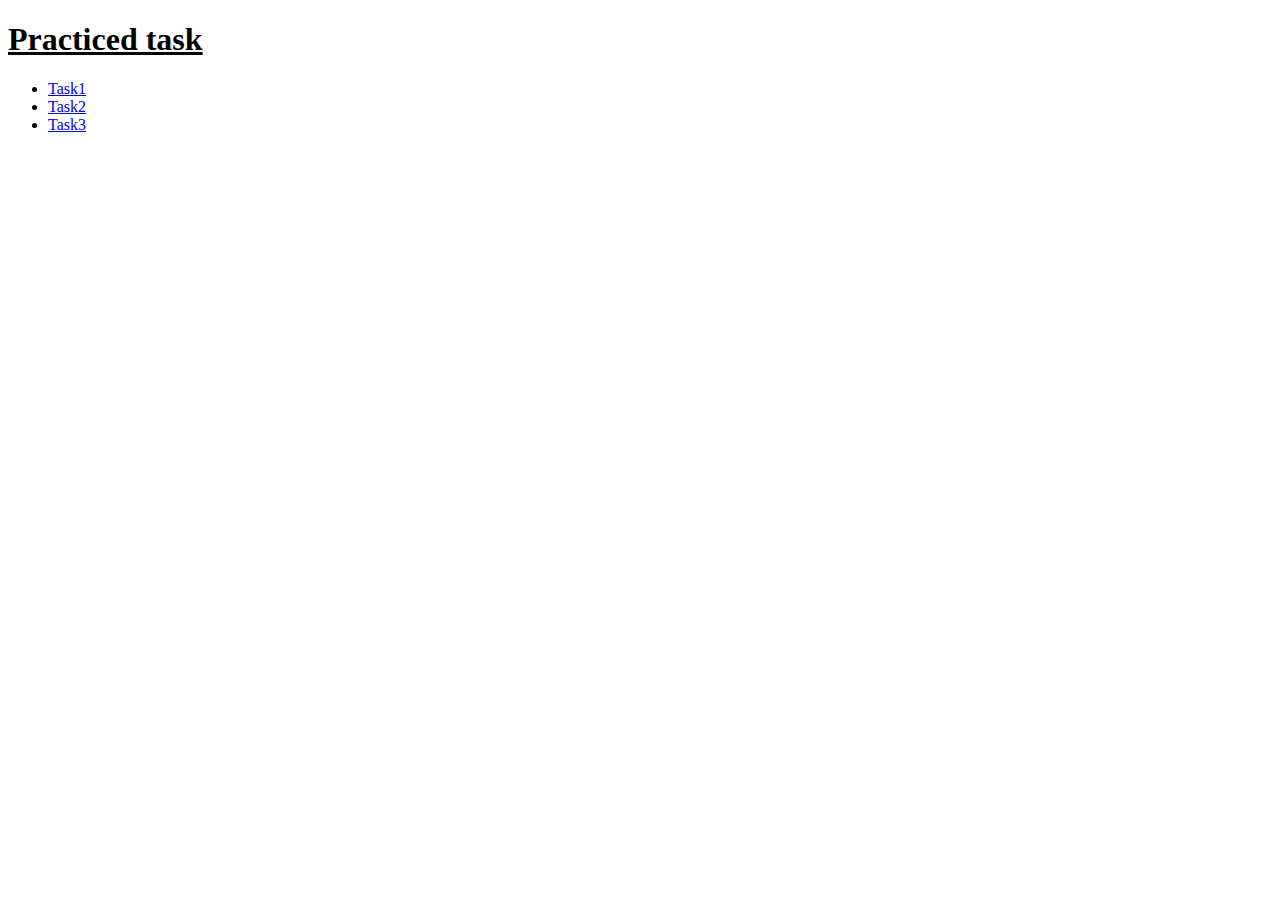
<file: index.html>
<!DOCTYPE html>
<html lang="en">
<head>
    <meta charset="UTF-8">
    <meta name="viewport" content="width=device-width, initial-scale=1.0">
    <title>Index page</title>
</head>
<body>
    <h1><u>Practiced task</u></h1>
<ul>
	<li><a href="Page4/page4.html">Task1</a></li>
    <li><a href="Page 3/page3.html">Task2</a></li>
    <li><a href="page5/index.html">Task3</a></li>
    
</ul>
</body>
</html>
</file>
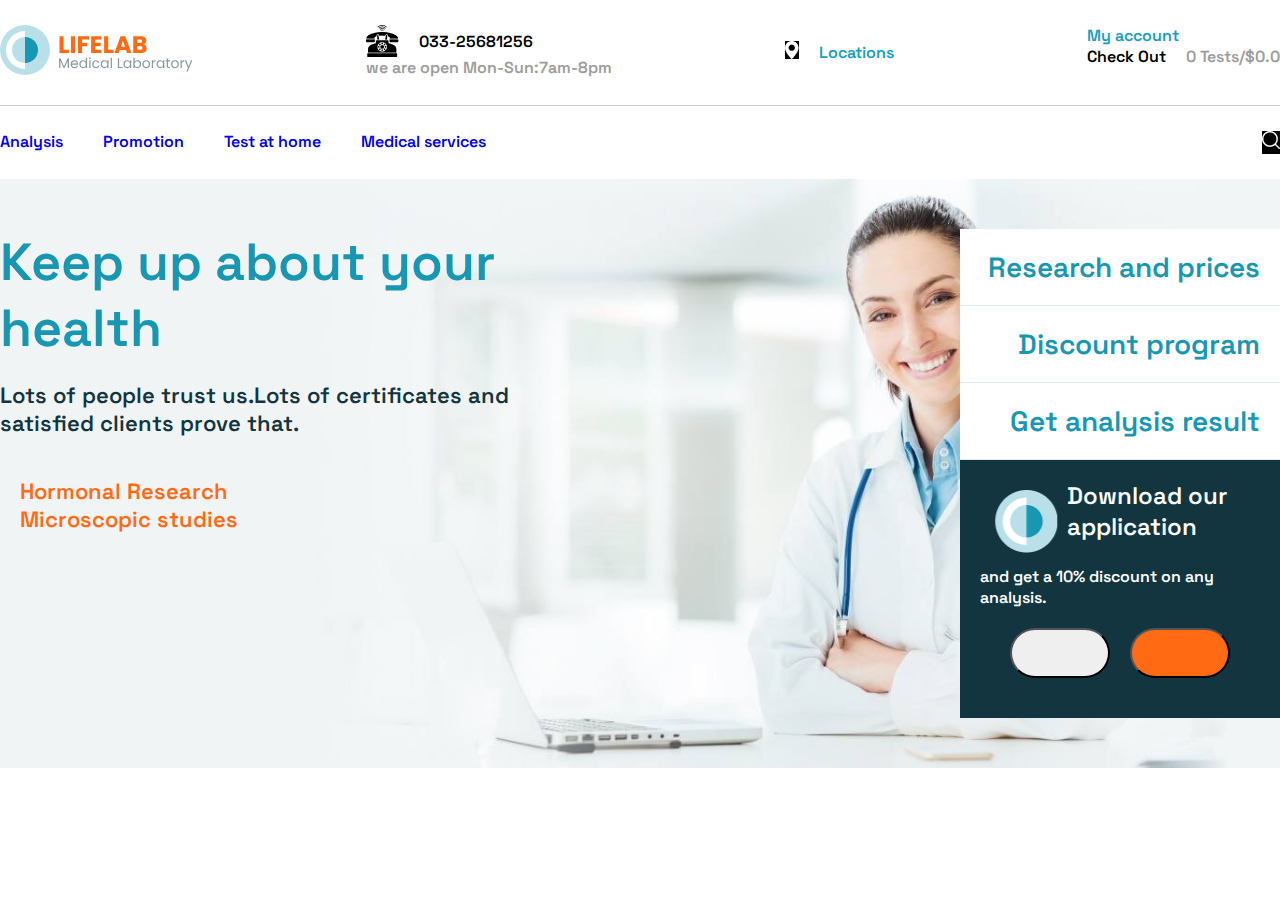
<file: page5/index.html>
<!DOCTYPE html>
<html lang="en">
<head>
    <meta charset="UTF-8">
    <meta name="viewport" content="width=device-width, initial-scale=1.0">
    <title>page</title>
    <link rel="stylesheet" href="./style.css">
    <link rel="stylesheet" href="https://cdnjs.cloudflare.com/ajax/libs/font-awesome/6.5.1/css/all.min.css" integrity="sha512-DTOQO9RWCH3ppGqcWaEA1BIZOC6xxalwEsw9c2QQeAIftl+Vegovlnee1c9QX4TctnWMn13TZye+giMm8e2LwA==" crossorigin="anonymous" referrerpolicy="no-referrer" />
</head>
<body>
    <div class="container">

    
    <main>
        <article>
            <header>
                <div class="header1 ">
                    <div class="wrapper flex-spacebetween">
                    <div class="logo">
                        <img src="./logo.svg">
                    </div>
                    <div class="contact">
                        <div class="contact1">
                            <div class="img-container flex flex-aligncenter">
                                <img src="./Icons/phone.png">
                                <div class="number">
                                    <p>033-25681256</p>
                                </div>
                            </div>
                            <div class="timing">
                                <p class="scratch">we are open Mon-Sun:7am-8pm</p>
                            </div>
                           
                        </div>
                    </div>
                    <div class="locations flex flex-aligncenter">
                        <div class="img-container">
                            <img src="./Icons/pin.png" class="black">
                        </div>
                        <p class="blue">Locations</p>

                    </div>
                    <div class="myaccount ">
                        <div class="icon flex-aligncenter flex ">
                            <i class="fa-solid fa-user"></i>
                            <p class="blue">My account</p>
                        </div>
                      <div class="account2 flex">
                        <div class="icon">
                            <i class="fa-solid fa-cart-shopping"></i>
                        </div>
                        <p>Check Out</p>
                        <p class="scratch">0 Tests/$0.0</p>
                      </div>  


                    </div>
                    </div>
                    </div>
                    <nav>
                        <div class="wrapper flex-spacebetween">
                            <div class="search flex">
                                <input type="search" placeholder="Search here">
                                <p class="cross">X</p>
                            </div>
                
                            <div class="lside flex-spacebetween">
                                <ul>
                                    <li class="analysis"><a href="#">Analysis</a></li>
                                    <li><a href="#">Promotion</a></li>
                                    <li><a href="#">Test at home</a></li>
                                    <li class="service"><a href="#">Medical services</a></li>
                                </ul>
                            </div>
                            <div class="rside">
                                <div class="img-container black">
                                    <img src="./Icons/search.png" class="search-icon">
                                </div>
                            </div>
                        
                    </div>
                    </nav>
                    <section class="banner">
                        <div class="wrapper1 flex-spacebetween padding-topdown">
                            <div class="overlay">
                                <p>Haemotologic studies</p>
                                <p>Haemotologic studies</p>
                                <p>Haemotologic studies</p>
                                <p>Haemotologic studies</p>
                                <p>Haemotologic studies</p>
                                <p>Haemotologic studies</p>
                                <p>Haemotologic studies</p>
                                <p>Haemotologic studies</p>
                                <p>Haemotologic studies</p>
                                <p>Haemotologic studies</p>
                            </div>
                            <div class="overlay2">
                                <p class="test">MRI and CITI service</p>
                                <p class="test">MRI and CITI service</p>
                                <p class="test">MRI and CITI service</p>
                                <p class="test">MRI and CITI service</p>
                                <p class="test">MRI and CITI service</p>
                                <p class="test">MRI and CITI service</p>
                                <p class="test">MRI and CITI service</p>
                                <p class="test">MRI and CITI service</p>
                                <p class="test">MRI and CITI service</p>
                                <p class="test">MRI and CITI service</p>
                            </div>
                        
                            <div class="lcontent">
                                <h1 class="heading">Keep up about your health</h1>
                                <p class="para">Lots of people trust us.Lots of certificates and satisfied clients prove that.</p>
                                <div class="img-container flex flex-aligncenter">
                                    <i class="fa-solid fa-square-check"></i>
                                    <p class="orange">Hormonal Research</p>
                                </div>
                                <div class="img-container flex flex-aligncenter">
                                    <i class="fa-solid fa-square-check "></i>
                                    <p class="orange">Microscopic studies</p>
                                </div>
                            </div>
                            <div class="rcontent ">
                                <div class="features ">
                                    <div class="research flex-spacebetween padding-lr borderbottom padding-feature flex-aligncenter">
                                        <i class="fa-solid fa-book"></i>
                                        <p class="rightcon">Research and prices</p>                                    </div>
                                    <div class="discount flex-spacebetween padding-lr borderbottom padding-feature flex-aligncenter">
                                        <i class="fa-solid fa-tag"></i>
                                        <p class="rightcon">Discount program</p>
                                    </div>
                                    <div class="analysis flex-spacebetween padding-lr borderbottom padding-feature flex-aligncenter">
                                        <i class="fa-solid fa-magnifying-glass-chart"></i>
                                        <p class="rightcon">Get analysis result</p>

                                    </div>
                                    <div class="ad  ">
                                        <div class="download ">
                                            <div class="img-container">
                                                <img src="./Icons/circle.png">
                                            </div>
                                            <h2 class="white">Download our application</h2>
                                        </div>
                                        <div class="disccontent center">
                                            <p class="white">and get a 10% discount on any analysis.</p>
                                        </div>
                                        <div class="btn flex center ">
                                            <button class="primary-btn ">
                                                <div class="img-container">
                                                    <i class="fa-brands fa-apple"></i>
                                                </div>
                                                <!-- <div class="con">
                                                    <p>Available on apple store</p>
                                                </div> -->
                                            </button>
                                            <button class="primary-btn orange-back ">
                                                <div class="img-container">
                                                    <i class="fa-solid fa-play"></i>
                                                </div>
                                                <!-- <div class="con">
                                                    <p>Available on Play store</p>
                                                </div> -->
                                            </button>
                                        </div>
                                    </div>
                                </div>
                            </div>
                            
                        </div>
                    </section>
                   
                    
                
            </header>
        </article>
    </main>
</div>
</body>
<script src="./jquery.js"></script>
<script src="./jq.js"></script>

</html>
</file>
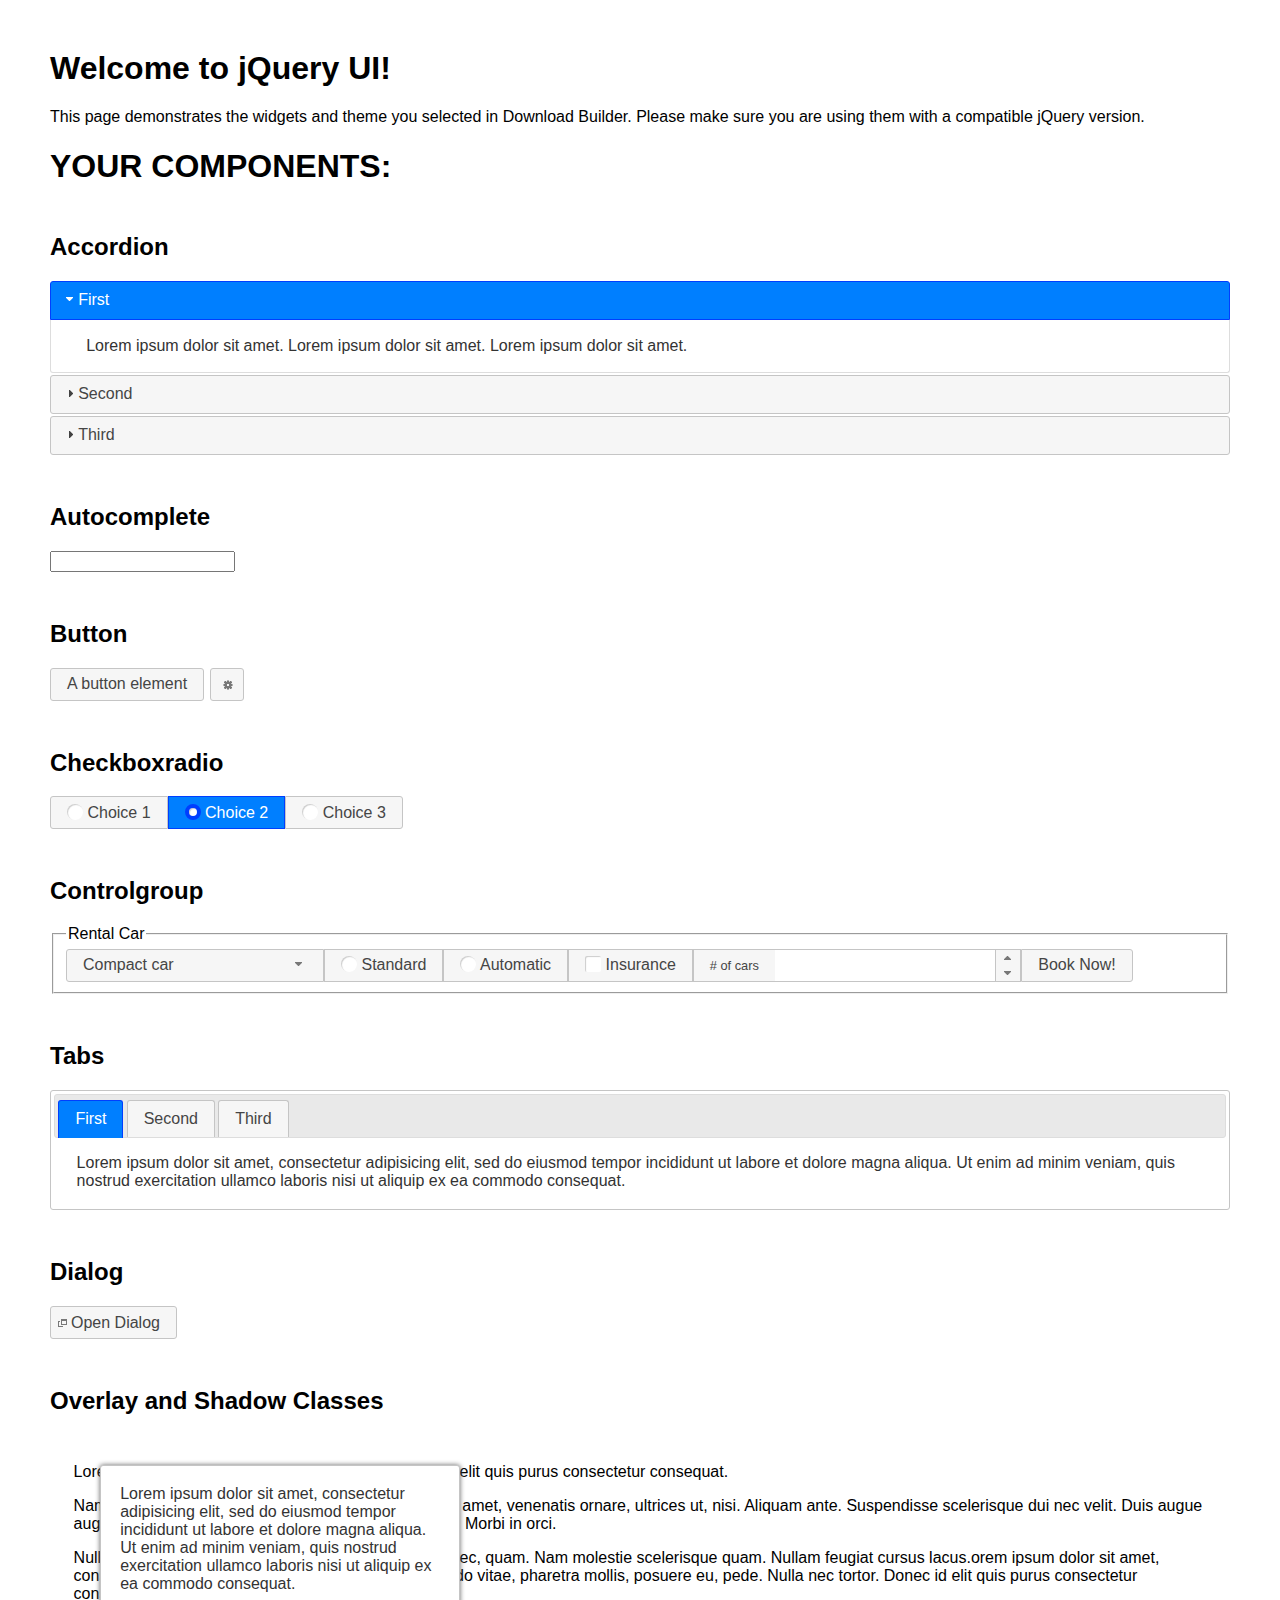
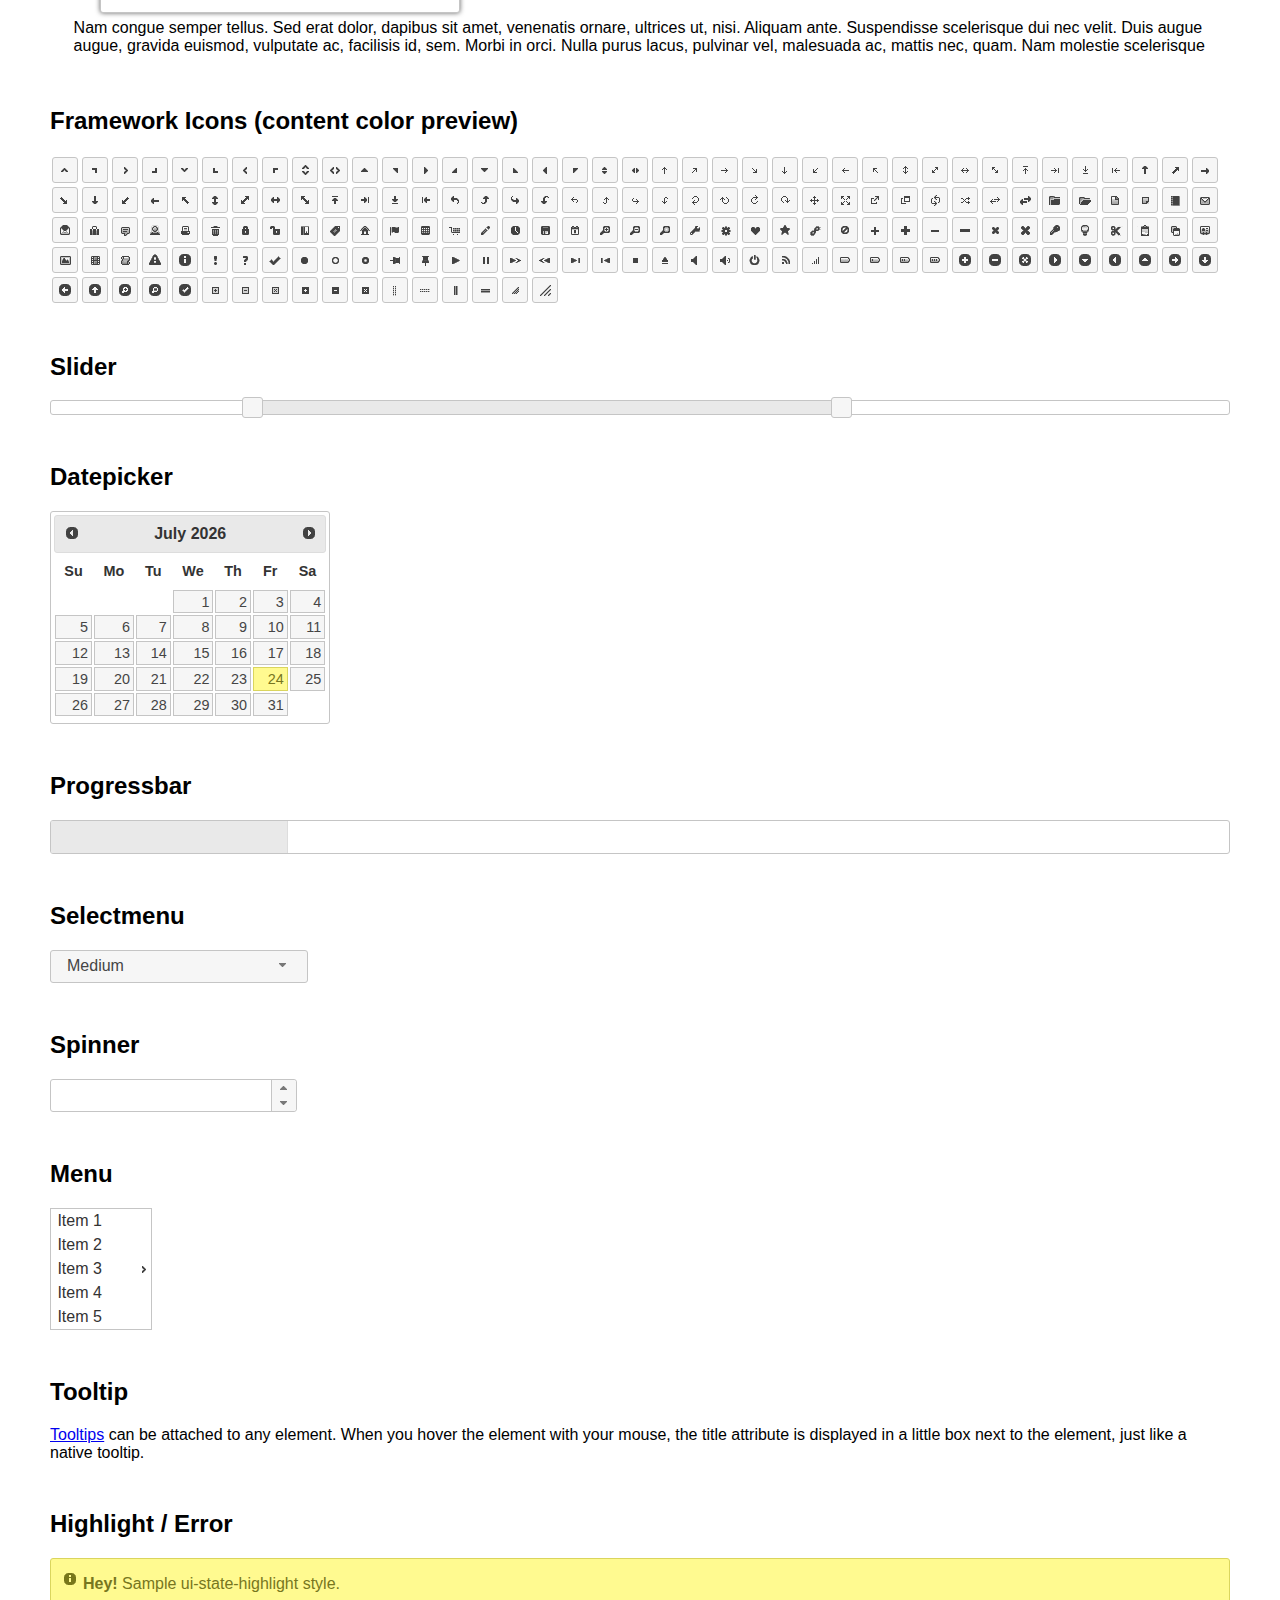
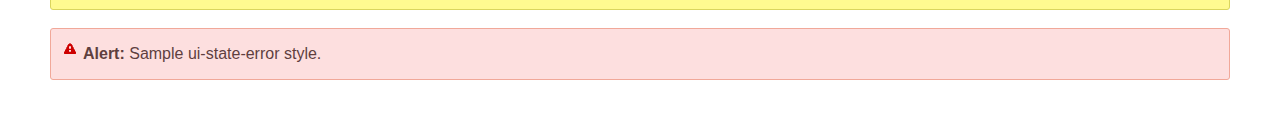
<file: page5/jquery-ui-1.13.2/index.html>
<!doctype html>
<html lang="us">
<head>
	<meta charset="utf-8">
	<title>jQuery UI Example Page</title>
	<link href="jquery-ui.css" rel="stylesheet">
	<style>
	body{
		font-family: "Trebuchet MS", sans-serif;
		margin: 50px;
	}
	.demoHeaders {
		margin-top: 2em;
	}
	#dialog-link {
		padding: .4em 1em .4em 20px;
		text-decoration: none;
		position: relative;
	}
	#dialog-link span.ui-icon {
		margin: 0 5px 0 0;
		position: absolute;
		left: .2em;
		top: 50%;
		margin-top: -8px;
	}
	#icons {
		margin: 0;
		padding: 0;
	}
	#icons li {
		margin: 2px;
		position: relative;
		padding: 4px 0;
		cursor: pointer;
		float: left;
		list-style: none;
	}
	#icons span.ui-icon {
		float: left;
		margin: 0 4px;
	}
	.fakewindowcontain .ui-widget-overlay {
		position: absolute;
	}
	select {
		width: 200px;
	}
	</style>
</head>
<body>

<h1>Welcome to jQuery UI!</h1>

<div class="ui-widget">
	<p>This page demonstrates the widgets and theme you selected in Download Builder. Please make sure you are using them with a compatible jQuery version.</p>
</div>

<h1>YOUR COMPONENTS:</h1>

<!-- Accordion -->
<h2 class="demoHeaders">Accordion</h2>
<div id="accordion">
	<h3>First</h3>
	<div>Lorem ipsum dolor sit amet. Lorem ipsum dolor sit amet. Lorem ipsum dolor sit amet.</div>
	<h3>Second</h3>
	<div>Phasellus mattis tincidunt nibh.</div>
	<h3>Third</h3>
	<div>Nam dui erat, auctor a, dignissim quis.</div>
</div>

<!-- Autocomplete -->
<h2 class="demoHeaders">Autocomplete</h2>
<div>
	<input id="autocomplete" title="type &quot;a&quot;">
</div>

<!-- Button -->
<h2 class="demoHeaders">Button</h2>
<button id="button">A button element</button>
<button id="button-icon">An icon-only button</button>

<!-- Checkboxradio -->
<h2 class="demoHeaders">Checkboxradio</h2>
<form style="margin-top: 1em;">
	<div id="radioset">
		<input type="radio" id="radio1" name="radio"><label for="radio1">Choice 1</label>
		<input type="radio" id="radio2" name="radio" checked="checked"><label for="radio2">Choice 2</label>
		<input type="radio" id="radio3" name="radio"><label for="radio3">Choice 3</label>
	</div>
</form>

<!-- Controlgroup -->
<h2 class="demoHeaders">Controlgroup</h2>
<fieldset>
	<legend>Rental Car</legend>
	<div id="controlgroup">
		<select id="car-type">
			<option>Compact car</option>
			<option>Midsize car</option>
			<option>Full size car</option>
			<option>SUV</option>
			<option>Luxury</option>
			<option>Truck</option>
			<option>Van</option>
		</select>
		<label for="transmission-standard">Standard</label>
		<input type="radio" name="transmission" id="transmission-standard">
		<label for="transmission-automatic">Automatic</label>
		<input type="radio" name="transmission" id="transmission-automatic">
		<label for="insurance">Insurance</label>
		<input type="checkbox" name="insurance" id="insurance">
		<label for="horizontal-spinner" class="ui-controlgroup-label"># of cars</label>
		<input id="horizontal-spinner" class="ui-spinner-input">
		<button>Book Now!</button>
	</div>
</fieldset>

<!-- Tabs -->
<h2 class="demoHeaders">Tabs</h2>
<div id="tabs">
	<ul>
		<li><a href="#tabs-1">First</a></li>
		<li><a href="#tabs-2">Second</a></li>
		<li><a href="#tabs-3">Third</a></li>
	</ul>
	<div id="tabs-1">Lorem ipsum dolor sit amet, consectetur adipisicing elit, sed do eiusmod tempor incididunt ut labore et dolore magna aliqua. Ut enim ad minim veniam, quis nostrud exercitation ullamco laboris nisi ut aliquip ex ea commodo consequat.</div>
	<div id="tabs-2">Phasellus mattis tincidunt nibh. Cras orci urna, blandit id, pretium vel, aliquet ornare, felis. Maecenas scelerisque sem non nisl. Fusce sed lorem in enim dictum bibendum.</div>
	<div id="tabs-3">Nam dui erat, auctor a, dignissim quis, sollicitudin eu, felis. Pellentesque nisi urna, interdum eget, sagittis et, consequat vestibulum, lacus. Mauris porttitor ullamcorper augue.</div>
</div>

<h2 class="demoHeaders">Dialog</h2>
<p>
	<button id="dialog-link" class="ui-button ui-corner-all ui-widget">
		<span class="ui-icon ui-icon-newwin"></span>Open Dialog
	</button>
</p>

<h2 class="demoHeaders">Overlay and Shadow Classes</h2>
<div style="position: relative; width: 96%; height: 200px; padding:1% 2%; overflow:hidden;" class="fakewindowcontain">
	<p>Lorem ipsum dolor sit amet,  Nulla nec tortor. Donec id elit quis purus consectetur consequat. </p><p>Nam congue semper tellus. Sed erat dolor, dapibus sit amet, venenatis ornare, ultrices ut, nisi. Aliquam ante. Suspendisse scelerisque dui nec velit. Duis augue augue, gravida euismod, vulputate ac, facilisis id, sem. Morbi in orci. </p><p>Nulla purus lacus, pulvinar vel, malesuada ac, mattis nec, quam. Nam molestie scelerisque quam. Nullam feugiat cursus lacus.orem ipsum dolor sit amet, consectetur adipiscing elit. Donec libero risus, commodo vitae, pharetra mollis, posuere eu, pede. Nulla nec tortor. Donec id elit quis purus consectetur consequat. </p><p>Nam congue semper tellus. Sed erat dolor, dapibus sit amet, venenatis ornare, ultrices ut, nisi. Aliquam ante. Suspendisse scelerisque dui nec velit. Duis augue augue, gravida euismod, vulputate ac, facilisis id, sem. Morbi in orci. Nulla purus lacus, pulvinar vel, malesuada ac, mattis nec, quam. Nam molestie scelerisque quam. </p><p>Nullam feugiat cursus lacus.orem ipsum dolor sit amet, consectetur adipiscing elit. Donec libero risus, commodo vitae, pharetra mollis, posuere eu, pede. Nulla nec tortor. Donec id elit quis purus consectetur consequat. Nam congue semper tellus. Sed erat dolor, dapibus sit amet, venenatis ornare, ultrices ut, nisi. Aliquam ante. </p><p>Suspendisse scelerisque dui nec velit. Duis augue augue, gravida euismod, vulputate ac, facilisis id, sem. Morbi in orci. Nulla purus lacus, pulvinar vel, malesuada ac, mattis nec, quam. Nam molestie scelerisque quam. Nullam feugiat cursus lacus.orem ipsum dolor sit amet, consectetur adipiscing elit. Donec libero risus, commodo vitae, pharetra mollis, posuere eu, pede. Nulla nec tortor. Donec id elit quis purus consectetur consequat. Nam congue semper tellus. Sed erat dolor, dapibus sit amet, venenatis ornare, ultrices ut, nisi. </p>

	<!-- ui-dialog -->
	<div class="ui-widget-overlay ui-front"></div>
	<div style="position: absolute; width: 320px; left: 50px; top: 30px; padding: 1.2em" class="ui-widget ui-front ui-widget-content ui-corner-all ui-widget-shadow">
		Lorem ipsum dolor sit amet, consectetur adipisicing elit, sed do eiusmod tempor incididunt ut labore et dolore magna aliqua. Ut enim ad minim veniam, quis nostrud exercitation ullamco laboris nisi ut aliquip ex ea commodo consequat.
	</div>

</div>

<!-- ui-dialog -->
<div id="dialog" title="Dialog Title">
	<p>Lorem ipsum dolor sit amet, consectetur adipisicing elit, sed do eiusmod tempor incididunt ut labore et dolore magna aliqua. Ut enim ad minim veniam, quis nostrud exercitation ullamco laboris nisi ut aliquip ex ea commodo consequat.</p>
</div>


<h2 class="demoHeaders">Framework Icons (content color preview)</h2>
<ul id="icons" class="ui-widget ui-helper-clearfix">
	<li class="ui-state-default ui-corner-all" title=".ui-icon-caret-1-n"><span class="ui-icon ui-icon-caret-1-n"></span></li>
	<li class="ui-state-default ui-corner-all" title=".ui-icon-caret-1-ne"><span class="ui-icon ui-icon-caret-1-ne"></span></li>
	<li class="ui-state-default ui-corner-all" title=".ui-icon-caret-1-e"><span class="ui-icon ui-icon-caret-1-e"></span></li>
	<li class="ui-state-default ui-corner-all" title=".ui-icon-caret-1-se"><span class="ui-icon ui-icon-caret-1-se"></span></li>
	<li class="ui-state-default ui-corner-all" title=".ui-icon-caret-1-s"><span class="ui-icon ui-icon-caret-1-s"></span></li>
	<li class="ui-state-default ui-corner-all" title=".ui-icon-caret-1-sw"><span class="ui-icon ui-icon-caret-1-sw"></span></li>
	<li class="ui-state-default ui-corner-all" title=".ui-icon-caret-1-w"><span class="ui-icon ui-icon-caret-1-w"></span></li>
	<li class="ui-state-default ui-corner-all" title=".ui-icon-caret-1-nw"><span class="ui-icon ui-icon-caret-1-nw"></span></li>
	<li class="ui-state-default ui-corner-all" title=".ui-icon-caret-2-n-s"><span class="ui-icon ui-icon-caret-2-n-s"></span></li>
	<li class="ui-state-default ui-corner-all" title=".ui-icon-caret-2-e-w"><span class="ui-icon ui-icon-caret-2-e-w"></span></li>
	<li class="ui-state-default ui-corner-all" title=".ui-icon-triangle-1-n"><span class="ui-icon ui-icon-triangle-1-n"></span></li>
	<li class="ui-state-default ui-corner-all" title=".ui-icon-triangle-1-ne"><span class="ui-icon ui-icon-triangle-1-ne"></span></li>
	<li class="ui-state-default ui-corner-all" title=".ui-icon-triangle-1-e"><span class="ui-icon ui-icon-triangle-1-e"></span></li>
	<li class="ui-state-default ui-corner-all" title=".ui-icon-triangle-1-se"><span class="ui-icon ui-icon-triangle-1-se"></span></li>
	<li class="ui-state-default ui-corner-all" title=".ui-icon-triangle-1-s"><span class="ui-icon ui-icon-triangle-1-s"></span></li>
	<li class="ui-state-default ui-corner-all" title=".ui-icon-triangle-1-sw"><span class="ui-icon ui-icon-triangle-1-sw"></span></li>
	<li class="ui-state-default ui-corner-all" title=".ui-icon-triangle-1-w"><span class="ui-icon ui-icon-triangle-1-w"></span></li>
	<li class="ui-state-default ui-corner-all" title=".ui-icon-triangle-1-nw"><span class="ui-icon ui-icon-triangle-1-nw"></span></li>
	<li class="ui-state-default ui-corner-all" title=".ui-icon-triangle-2-n-s"><span class="ui-icon ui-icon-triangle-2-n-s"></span></li>
	<li class="ui-state-default ui-corner-all" title=".ui-icon-triangle-2-e-w"><span class="ui-icon ui-icon-triangle-2-e-w"></span></li>
	<li class="ui-state-default ui-corner-all" title=".ui-icon-arrow-1-n"><span class="ui-icon ui-icon-arrow-1-n"></span></li>
	<li class="ui-state-default ui-corner-all" title=".ui-icon-arrow-1-ne"><span class="ui-icon ui-icon-arrow-1-ne"></span></li>
	<li class="ui-state-default ui-corner-all" title=".ui-icon-arrow-1-e"><span class="ui-icon ui-icon-arrow-1-e"></span></li>
	<li class="ui-state-default ui-corner-all" title=".ui-icon-arrow-1-se"><span class="ui-icon ui-icon-arrow-1-se"></span></li>
	<li class="ui-state-default ui-corner-all" title=".ui-icon-arrow-1-s"><span class="ui-icon ui-icon-arrow-1-s"></span></li>
	<li class="ui-state-default ui-corner-all" title=".ui-icon-arrow-1-sw"><span class="ui-icon ui-icon-arrow-1-sw"></span></li>
	<li class="ui-state-default ui-corner-all" title=".ui-icon-arrow-1-w"><span class="ui-icon ui-icon-arrow-1-w"></span></li>
	<li class="ui-state-default ui-corner-all" title=".ui-icon-arrow-1-nw"><span class="ui-icon ui-icon-arrow-1-nw"></span></li>
	<li class="ui-state-default ui-corner-all" title=".ui-icon-arrow-2-n-s"><span class="ui-icon ui-icon-arrow-2-n-s"></span></li>
	<li class="ui-state-default ui-corner-all" title=".ui-icon-arrow-2-ne-sw"><span class="ui-icon ui-icon-arrow-2-ne-sw"></span></li>
	<li class="ui-state-default ui-corner-all" title=".ui-icon-arrow-2-e-w"><span class="ui-icon ui-icon-arrow-2-e-w"></span></li>
	<li class="ui-state-default ui-corner-all" title=".ui-icon-arrow-2-se-nw"><span class="ui-icon ui-icon-arrow-2-se-nw"></span></li>
	<li class="ui-state-default ui-corner-all" title=".ui-icon-arrowstop-1-n"><span class="ui-icon ui-icon-arrowstop-1-n"></span></li>
	<li class="ui-state-default ui-corner-all" title=".ui-icon-arrowstop-1-e"><span class="ui-icon ui-icon-arrowstop-1-e"></span></li>
	<li class="ui-state-default ui-corner-all" title=".ui-icon-arrowstop-1-s"><span class="ui-icon ui-icon-arrowstop-1-s"></span></li>
	<li class="ui-state-default ui-corner-all" title=".ui-icon-arrowstop-1-w"><span class="ui-icon ui-icon-arrowstop-1-w"></span></li>
	<li class="ui-state-default ui-corner-all" title=".ui-icon-arrowthick-1-n"><span class="ui-icon ui-icon-arrowthick-1-n"></span></li>
	<li class="ui-state-default ui-corner-all" title=".ui-icon-arrowthick-1-ne"><span class="ui-icon ui-icon-arrowthick-1-ne"></span></li>
	<li class="ui-state-default ui-corner-all" title=".ui-icon-arrowthick-1-e"><span class="ui-icon ui-icon-arrowthick-1-e"></span></li>
	<li class="ui-state-default ui-corner-all" title=".ui-icon-arrowthick-1-se"><span class="ui-icon ui-icon-arrowthick-1-se"></span></li>
	<li class="ui-state-default ui-corner-all" title=".ui-icon-arrowthick-1-s"><span class="ui-icon ui-icon-arrowthick-1-s"></span></li>
	<li class="ui-state-default ui-corner-all" title=".ui-icon-arrowthick-1-sw"><span class="ui-icon ui-icon-arrowthick-1-sw"></span></li>
	<li class="ui-state-default ui-corner-all" title=".ui-icon-arrowthick-1-w"><span class="ui-icon ui-icon-arrowthick-1-w"></span></li>
	<li class="ui-state-default ui-corner-all" title=".ui-icon-arrowthick-1-nw"><span class="ui-icon ui-icon-arrowthick-1-nw"></span></li>
	<li class="ui-state-default ui-corner-all" title=".ui-icon-arrowthick-2-n-s"><span class="ui-icon ui-icon-arrowthick-2-n-s"></span></li>
	<li class="ui-state-default ui-corner-all" title=".ui-icon-arrowthick-2-ne-sw"><span class="ui-icon ui-icon-arrowthick-2-ne-sw"></span></li>
	<li class="ui-state-default ui-corner-all" title=".ui-icon-arrowthick-2-e-w"><span class="ui-icon ui-icon-arrowthick-2-e-w"></span></li>
	<li class="ui-state-default ui-corner-all" title=".ui-icon-arrowthick-2-se-nw"><span class="ui-icon ui-icon-arrowthick-2-se-nw"></span></li>
	<li class="ui-state-default ui-corner-all" title=".ui-icon-arrowthickstop-1-n"><span class="ui-icon ui-icon-arrowthickstop-1-n"></span></li>
	<li class="ui-state-default ui-corner-all" title=".ui-icon-arrowthickstop-1-e"><span class="ui-icon ui-icon-arrowthickstop-1-e"></span></li>
	<li class="ui-state-default ui-corner-all" title=".ui-icon-arrowthickstop-1-s"><span class="ui-icon ui-icon-arrowthickstop-1-s"></span></li>
	<li class="ui-state-default ui-corner-all" title=".ui-icon-arrowthickstop-1-w"><span class="ui-icon ui-icon-arrowthickstop-1-w"></span></li>
	<li class="ui-state-default ui-corner-all" title=".ui-icon-arrowreturnthick-1-w"><span class="ui-icon ui-icon-arrowreturnthick-1-w"></span></li>
	<li class="ui-state-default ui-corner-all" title=".ui-icon-arrowreturnthick-1-n"><span class="ui-icon ui-icon-arrowreturnthick-1-n"></span></li>
	<li class="ui-state-default ui-corner-all" title=".ui-icon-arrowreturnthick-1-e"><span class="ui-icon ui-icon-arrowreturnthick-1-e"></span></li>
	<li class="ui-state-default ui-corner-all" title=".ui-icon-arrowreturnthick-1-s"><span class="ui-icon ui-icon-arrowreturnthick-1-s"></span></li>
	<li class="ui-state-default ui-corner-all" title=".ui-icon-arrowreturn-1-w"><span class="ui-icon ui-icon-arrowreturn-1-w"></span></li>
	<li class="ui-state-default ui-corner-all" title=".ui-icon-arrowreturn-1-n"><span class="ui-icon ui-icon-arrowreturn-1-n"></span></li>
	<li class="ui-state-default ui-corner-all" title=".ui-icon-arrowreturn-1-e"><span class="ui-icon ui-icon-arrowreturn-1-e"></span></li>
	<li class="ui-state-default ui-corner-all" title=".ui-icon-arrowreturn-1-s"><span class="ui-icon ui-icon-arrowreturn-1-s"></span></li>
	<li class="ui-state-default ui-corner-all" title=".ui-icon-arrowrefresh-1-w"><span class="ui-icon ui-icon-arrowrefresh-1-w"></span></li>
	<li class="ui-state-default ui-corner-all" title=".ui-icon-arrowrefresh-1-n"><span class="ui-icon ui-icon-arrowrefresh-1-n"></span></li>
	<li class="ui-state-default ui-corner-all" title=".ui-icon-arrowrefresh-1-e"><span class="ui-icon ui-icon-arrowrefresh-1-e"></span></li>
	<li class="ui-state-default ui-corner-all" title=".ui-icon-arrowrefresh-1-s"><span class="ui-icon ui-icon-arrowrefresh-1-s"></span></li>
	<li class="ui-state-default ui-corner-all" title=".ui-icon-arrow-4"><span class="ui-icon ui-icon-arrow-4"></span></li>
	<li class="ui-state-default ui-corner-all" title=".ui-icon-arrow-4-diag"><span class="ui-icon ui-icon-arrow-4-diag"></span></li>
	<li class="ui-state-default ui-corner-all" title=".ui-icon-extlink"><span class="ui-icon ui-icon-extlink"></span></li>
	<li class="ui-state-default ui-corner-all" title=".ui-icon-newwin"><span class="ui-icon ui-icon-newwin"></span></li>
	<li class="ui-state-default ui-corner-all" title=".ui-icon-refresh"><span class="ui-icon ui-icon-refresh"></span></li>
	<li class="ui-state-default ui-corner-all" title=".ui-icon-shuffle"><span class="ui-icon ui-icon-shuffle"></span></li>
	<li class="ui-state-default ui-corner-all" title=".ui-icon-transfer-e-w"><span class="ui-icon ui-icon-transfer-e-w"></span></li>
	<li class="ui-state-default ui-corner-all" title=".ui-icon-transferthick-e-w"><span class="ui-icon ui-icon-transferthick-e-w"></span></li>
	<li class="ui-state-default ui-corner-all" title=".ui-icon-folder-collapsed"><span class="ui-icon ui-icon-folder-collapsed"></span></li>
	<li class="ui-state-default ui-corner-all" title=".ui-icon-folder-open"><span class="ui-icon ui-icon-folder-open"></span></li>
	<li class="ui-state-default ui-corner-all" title=".ui-icon-document"><span class="ui-icon ui-icon-document"></span></li>
	<li class="ui-state-default ui-corner-all" title=".ui-icon-document-b"><span class="ui-icon ui-icon-document-b"></span></li>
	<li class="ui-state-default ui-corner-all" title=".ui-icon-note"><span class="ui-icon ui-icon-note"></span></li>
	<li class="ui-state-default ui-corner-all" title=".ui-icon-mail-closed"><span class="ui-icon ui-icon-mail-closed"></span></li>
	<li class="ui-state-default ui-corner-all" title=".ui-icon-mail-open"><span class="ui-icon ui-icon-mail-open"></span></li>
	<li class="ui-state-default ui-corner-all" title=".ui-icon-suitcase"><span class="ui-icon ui-icon-suitcase"></span></li>
	<li class="ui-state-default ui-corner-all" title=".ui-icon-comment"><span class="ui-icon ui-icon-comment"></span></li>
	<li class="ui-state-default ui-corner-all" title=".ui-icon-person"><span class="ui-icon ui-icon-person"></span></li>
	<li class="ui-state-default ui-corner-all" title=".ui-icon-print"><span class="ui-icon ui-icon-print"></span></li>
	<li class="ui-state-default ui-corner-all" title=".ui-icon-trash"><span class="ui-icon ui-icon-trash"></span></li>
	<li class="ui-state-default ui-corner-all" title=".ui-icon-locked"><span class="ui-icon ui-icon-locked"></span></li>
	<li class="ui-state-default ui-corner-all" title=".ui-icon-unlocked"><span class="ui-icon ui-icon-unlocked"></span></li>
	<li class="ui-state-default ui-corner-all" title=".ui-icon-bookmark"><span class="ui-icon ui-icon-bookmark"></span></li>
	<li class="ui-state-default ui-corner-all" title=".ui-icon-tag"><span class="ui-icon ui-icon-tag"></span></li>
	<li class="ui-state-default ui-corner-all" title=".ui-icon-home"><span class="ui-icon ui-icon-home"></span></li>
	<li class="ui-state-default ui-corner-all" title=".ui-icon-flag"><span class="ui-icon ui-icon-flag"></span></li>
	<li class="ui-state-default ui-corner-all" title=".ui-icon-calculator"><span class="ui-icon ui-icon-calculator"></span></li>
	<li class="ui-state-default ui-corner-all" title=".ui-icon-cart"><span class="ui-icon ui-icon-cart"></span></li>
	<li class="ui-state-default ui-corner-all" title=".ui-icon-pencil"><span class="ui-icon ui-icon-pencil"></span></li>
	<li class="ui-state-default ui-corner-all" title=".ui-icon-clock"><span class="ui-icon ui-icon-clock"></span></li>
	<li class="ui-state-default ui-corner-all" title=".ui-icon-disk"><span class="ui-icon ui-icon-disk"></span></li>
	<li class="ui-state-default ui-corner-all" title=".ui-icon-calendar"><span class="ui-icon ui-icon-calendar"></span></li>
	<li class="ui-state-default ui-corner-all" title=".ui-icon-zoomin"><span class="ui-icon ui-icon-zoomin"></span></li>
	<li class="ui-state-default ui-corner-all" title=".ui-icon-zoomout"><span class="ui-icon ui-icon-zoomout"></span></li>
	<li class="ui-state-default ui-corner-all" title=".ui-icon-search"><span class="ui-icon ui-icon-search"></span></li>
	<li class="ui-state-default ui-corner-all" title=".ui-icon-wrench"><span class="ui-icon ui-icon-wrench"></span></li>
	<li class="ui-state-default ui-corner-all" title=".ui-icon-gear"><span class="ui-icon ui-icon-gear"></span></li>
	<li class="ui-state-default ui-corner-all" title=".ui-icon-heart"><span class="ui-icon ui-icon-heart"></span></li>
	<li class="ui-state-default ui-corner-all" title=".ui-icon-star"><span class="ui-icon ui-icon-star"></span></li>
	<li class="ui-state-default ui-corner-all" title=".ui-icon-link"><span class="ui-icon ui-icon-link"></span></li>
	<li class="ui-state-default ui-corner-all" title=".ui-icon-cancel"><span class="ui-icon ui-icon-cancel"></span></li>
	<li class="ui-state-default ui-corner-all" title=".ui-icon-plus"><span class="ui-icon ui-icon-plus"></span></li>
	<li class="ui-state-default ui-corner-all" title=".ui-icon-plusthick"><span class="ui-icon ui-icon-plusthick"></span></li>
	<li class="ui-state-default ui-corner-all" title=".ui-icon-minus"><span class="ui-icon ui-icon-minus"></span></li>
	<li class="ui-state-default ui-corner-all" title=".ui-icon-minusthick"><span class="ui-icon ui-icon-minusthick"></span></li>
	<li class="ui-state-default ui-corner-all" title=".ui-icon-close"><span class="ui-icon ui-icon-close"></span></li>
	<li class="ui-state-default ui-corner-all" title=".ui-icon-closethick"><span class="ui-icon ui-icon-closethick"></span></li>
	<li class="ui-state-default ui-corner-all" title=".ui-icon-key"><span class="ui-icon ui-icon-key"></span></li>
	<li class="ui-state-default ui-corner-all" title=".ui-icon-lightbulb"><span class="ui-icon ui-icon-lightbulb"></span></li>
	<li class="ui-state-default ui-corner-all" title=".ui-icon-scissors"><span class="ui-icon ui-icon-scissors"></span></li>
	<li class="ui-state-default ui-corner-all" title=".ui-icon-clipboard"><span class="ui-icon ui-icon-clipboard"></span></li>
	<li class="ui-state-default ui-corner-all" title=".ui-icon-copy"><span class="ui-icon ui-icon-copy"></span></li>
	<li class="ui-state-default ui-corner-all" title=".ui-icon-contact"><span class="ui-icon ui-icon-contact"></span></li>
	<li class="ui-state-default ui-corner-all" title=".ui-icon-image"><span class="ui-icon ui-icon-image"></span></li>
	<li class="ui-state-default ui-corner-all" title=".ui-icon-video"><span class="ui-icon ui-icon-video"></span></li>
	<li class="ui-state-default ui-corner-all" title=".ui-icon-script"><span class="ui-icon ui-icon-script"></span></li>
	<li class="ui-state-default ui-corner-all" title=".ui-icon-alert"><span class="ui-icon ui-icon-alert"></span></li>
	<li class="ui-state-default ui-corner-all" title=".ui-icon-info"><span class="ui-icon ui-icon-info"></span></li>
	<li class="ui-state-default ui-corner-all" title=".ui-icon-notice"><span class="ui-icon ui-icon-notice"></span></li>
	<li class="ui-state-default ui-corner-all" title=".ui-icon-help"><span class="ui-icon ui-icon-help"></span></li>
	<li class="ui-state-default ui-corner-all" title=".ui-icon-check"><span class="ui-icon ui-icon-check"></span></li>
	<li class="ui-state-default ui-corner-all" title=".ui-icon-bullet"><span class="ui-icon ui-icon-bullet"></span></li>
	<li class="ui-state-default ui-corner-all" title=".ui-icon-radio-off"><span class="ui-icon ui-icon-radio-off"></span></li>
	<li class="ui-state-default ui-corner-all" title=".ui-icon-radio-on"><span class="ui-icon ui-icon-radio-on"></span></li>
	<li class="ui-state-default ui-corner-all" title=".ui-icon-pin-w"><span class="ui-icon ui-icon-pin-w"></span></li>
	<li class="ui-state-default ui-corner-all" title=".ui-icon-pin-s"><span class="ui-icon ui-icon-pin-s"></span></li>
	<li class="ui-state-default ui-corner-all" title=".ui-icon-play"><span class="ui-icon ui-icon-play"></span></li>
	<li class="ui-state-default ui-corner-all" title=".ui-icon-pause"><span class="ui-icon ui-icon-pause"></span></li>
	<li class="ui-state-default ui-corner-all" title=".ui-icon-seek-next"><span class="ui-icon ui-icon-seek-next"></span></li>
	<li class="ui-state-default ui-corner-all" title=".ui-icon-seek-prev"><span class="ui-icon ui-icon-seek-prev"></span></li>
	<li class="ui-state-default ui-corner-all" title=".ui-icon-seek-end"><span class="ui-icon ui-icon-seek-end"></span></li>
	<li class="ui-state-default ui-corner-all" title=".ui-icon-seek-first"><span class="ui-icon ui-icon-seek-first"></span></li>
	<li class="ui-state-default ui-corner-all" title=".ui-icon-stop"><span class="ui-icon ui-icon-stop"></span></li>
	<li class="ui-state-default ui-corner-all" title=".ui-icon-eject"><span class="ui-icon ui-icon-eject"></span></li>
	<li class="ui-state-default ui-corner-all" title=".ui-icon-volume-off"><span class="ui-icon ui-icon-volume-off"></span></li>
	<li class="ui-state-default ui-corner-all" title=".ui-icon-volume-on"><span class="ui-icon ui-icon-volume-on"></span></li>
	<li class="ui-state-default ui-corner-all" title=".ui-icon-power"><span class="ui-icon ui-icon-power"></span></li>
	<li class="ui-state-default ui-corner-all" title=".ui-icon-signal-diag"><span class="ui-icon ui-icon-signal-diag"></span></li>
	<li class="ui-state-default ui-corner-all" title=".ui-icon-signal"><span class="ui-icon ui-icon-signal"></span></li>
	<li class="ui-state-default ui-corner-all" title=".ui-icon-battery-0"><span class="ui-icon ui-icon-battery-0"></span></li>
	<li class="ui-state-default ui-corner-all" title=".ui-icon-battery-1"><span class="ui-icon ui-icon-battery-1"></span></li>
	<li class="ui-state-default ui-corner-all" title=".ui-icon-battery-2"><span class="ui-icon ui-icon-battery-2"></span></li>
	<li class="ui-state-default ui-corner-all" title=".ui-icon-battery-3"><span class="ui-icon ui-icon-battery-3"></span></li>
	<li class="ui-state-default ui-corner-all" title=".ui-icon-circle-plus"><span class="ui-icon ui-icon-circle-plus"></span></li>
	<li class="ui-state-default ui-corner-all" title=".ui-icon-circle-minus"><span class="ui-icon ui-icon-circle-minus"></span></li>
	<li class="ui-state-default ui-corner-all" title=".ui-icon-circle-close"><span class="ui-icon ui-icon-circle-close"></span></li>
	<li class="ui-state-default ui-corner-all" title=".ui-icon-circle-triangle-e"><span class="ui-icon ui-icon-circle-triangle-e"></span></li>
	<li class="ui-state-default ui-corner-all" title=".ui-icon-circle-triangle-s"><span class="ui-icon ui-icon-circle-triangle-s"></span></li>
	<li class="ui-state-default ui-corner-all" title=".ui-icon-circle-triangle-w"><span class="ui-icon ui-icon-circle-triangle-w"></span></li>
	<li class="ui-state-default ui-corner-all" title=".ui-icon-circle-triangle-n"><span class="ui-icon ui-icon-circle-triangle-n"></span></li>
	<li class="ui-state-default ui-corner-all" title=".ui-icon-circle-arrow-e"><span class="ui-icon ui-icon-circle-arrow-e"></span></li>
	<li class="ui-state-default ui-corner-all" title=".ui-icon-circle-arrow-s"><span class="ui-icon ui-icon-circle-arrow-s"></span></li>
	<li class="ui-state-default ui-corner-all" title=".ui-icon-circle-arrow-w"><span class="ui-icon ui-icon-circle-arrow-w"></span></li>
	<li class="ui-state-default ui-corner-all" title=".ui-icon-circle-arrow-n"><span class="ui-icon ui-icon-circle-arrow-n"></span></li>
	<li class="ui-state-default ui-corner-all" title=".ui-icon-circle-zoomin"><span class="ui-icon ui-icon-circle-zoomin"></span></li>
	<li class="ui-state-default ui-corner-all" title=".ui-icon-circle-zoomout"><span class="ui-icon ui-icon-circle-zoomout"></span></li>
	<li class="ui-state-default ui-corner-all" title=".ui-icon-circle-check"><span class="ui-icon ui-icon-circle-check"></span></li>
	<li class="ui-state-default ui-corner-all" title=".ui-icon-circlesmall-plus"><span class="ui-icon ui-icon-circlesmall-plus"></span></li>
	<li class="ui-state-default ui-corner-all" title=".ui-icon-circlesmall-minus"><span class="ui-icon ui-icon-circlesmall-minus"></span></li>
	<li class="ui-state-default ui-corner-all" title=".ui-icon-circlesmall-close"><span class="ui-icon ui-icon-circlesmall-close"></span></li>
	<li class="ui-state-default ui-corner-all" title=".ui-icon-squaresmall-plus"><span class="ui-icon ui-icon-squaresmall-plus"></span></li>
	<li class="ui-state-default ui-corner-all" title=".ui-icon-squaresmall-minus"><span class="ui-icon ui-icon-squaresmall-minus"></span></li>
	<li class="ui-state-default ui-corner-all" title=".ui-icon-squaresmall-close"><span class="ui-icon ui-icon-squaresmall-close"></span></li>
	<li class="ui-state-default ui-corner-all" title=".ui-icon-grip-dotted-vertical"><span class="ui-icon ui-icon-grip-dotted-vertical"></span></li>
	<li class="ui-state-default ui-corner-all" title=".ui-icon-grip-dotted-horizontal"><span class="ui-icon ui-icon-grip-dotted-horizontal"></span></li>
	<li class="ui-state-default ui-corner-all" title=".ui-icon-grip-solid-vertical"><span class="ui-icon ui-icon-grip-solid-vertical"></span></li>
	<li class="ui-state-default ui-corner-all" title=".ui-icon-grip-solid-horizontal"><span class="ui-icon ui-icon-grip-solid-horizontal"></span></li>
	<li class="ui-state-default ui-corner-all" title=".ui-icon-gripsmall-diagonal-se"><span class="ui-icon ui-icon-gripsmall-diagonal-se"></span></li>
	<li class="ui-state-default ui-corner-all" title=".ui-icon-grip-diagonal-se"><span class="ui-icon ui-icon-grip-diagonal-se"></span></li>
</ul>

<!-- Slider -->
<h2 class="demoHeaders">Slider</h2>
<div id="slider"></div>

<!-- Datepicker -->
<h2 class="demoHeaders">Datepicker</h2>
<div id="datepicker"></div>

<!-- Progressbar -->
<h2 class="demoHeaders">Progressbar</h2>
<div id="progressbar"></div>

<!-- Progressbar -->
<h2 class="demoHeaders">Selectmenu</h2>
<select id="selectmenu">
	<option>Slower</option>
	<option>Slow</option>
	<option selected="selected">Medium</option>
	<option>Fast</option>
	<option>Faster</option>
</select>

<!-- Spinner -->
<h2 class="demoHeaders">Spinner</h2>
<input id="spinner">

<!-- Menu -->
<h2 class="demoHeaders">Menu</h2>
<ul style="width:100px;" id="menu">
	<li><div>Item 1</div></li>
	<li><div>Item 2</div></li>
	<li><div>Item 3</div>
		<ul>
			<li><div>Item 3-1</div></li>
			<li><div>Item 3-2</div></li>
			<li><div>Item 3-3</div></li>
			<li><div>Item 3-4</div></li>
			<li><div>Item 3-5</div></li>
		</ul>
	</li>
	<li><div>Item 4</div></li>
	<li><div>Item 5</div></li>
</ul>

<!-- Tooltip -->
<h2 class="demoHeaders">Tooltip</h2>
<p id="tooltip">
	<a href="#" title="That&apos;s what this widget is">Tooltips</a> can be attached to any element. When you hover
the element with your mouse, the title attribute is displayed in a little box next to the element, just like a native tooltip.
</p>

<!-- Highlight / Error -->
<h2 class="demoHeaders">Highlight / Error</h2>
<div class="ui-widget">
	<div class="ui-state-highlight ui-corner-all" style="margin-top: 20px; padding: 0 .7em;">
		<p><span class="ui-icon ui-icon-info" style="float: left; margin-right: .3em;"></span>
		<strong>Hey!</strong> Sample ui-state-highlight style.</p>
	</div>
</div>
<br>
<div class="ui-widget">
	<div class="ui-state-error ui-corner-all" style="padding: 0 .7em;">
		<p><span class="ui-icon ui-icon-alert" style="float: left; margin-right: .3em;"></span>
		<strong>Alert:</strong> Sample ui-state-error style.</p>
	</div>
</div>

<script src="external/jquery/jquery.js"></script>
<script src="jquery-ui.js"></script>
<script>
$( "#accordion" ).accordion();

var availableTags = [
	"ActionScript",
	"AppleScript",
	"Asp",
	"BASIC",
	"C",
	"C++",
	"Clojure",
	"COBOL",
	"ColdFusion",
	"Erlang",
	"Fortran",
	"Groovy",
	"Haskell",
	"Java",
	"JavaScript",
	"Lisp",
	"Perl",
	"PHP",
	"Python",
	"Ruby",
	"Scala",
	"Scheme"
];
$( "#autocomplete" ).autocomplete({
	source: availableTags
});

$( "#button" ).button();
$( "#button-icon" ).button({
	icon: "ui-icon-gear",
	showLabel: false
});

$( "#radioset" ).buttonset();

$( "#controlgroup" ).controlgroup();

$( "#tabs" ).tabs();

$( "#dialog" ).dialog({
	autoOpen: false,
	width: 400,
	buttons: [
		{
			text: "Ok",
			click: function() {
				$( this ).dialog( "close" );
			}
		},
		{
			text: "Cancel",
			click: function() {
				$( this ).dialog( "close" );
			}
		}
	]
});

// Link to open the dialog
$( "#dialog-link" ).click(function( event ) {
	$( "#dialog" ).dialog( "open" );
	event.preventDefault();
});

$( "#datepicker" ).datepicker({
	inline: true
});

$( "#slider" ).slider({
	range: true,
	values: [ 17, 67 ]
});

$( "#progressbar" ).progressbar({
	value: 20
});

$( "#spinner" ).spinner();

$( "#menu" ).menu();

$( "#tooltip" ).tooltip();

$( "#selectmenu" ).selectmenu();

// Hover states on the static widgets
$( "#dialog-link, #icons li" ).hover(
	function() {
		$( this ).addClass( "ui-state-hover" );
	},
	function() {
		$( this ).removeClass( "ui-state-hover" );
	}
);
</script>
</body>
</html>
</file>
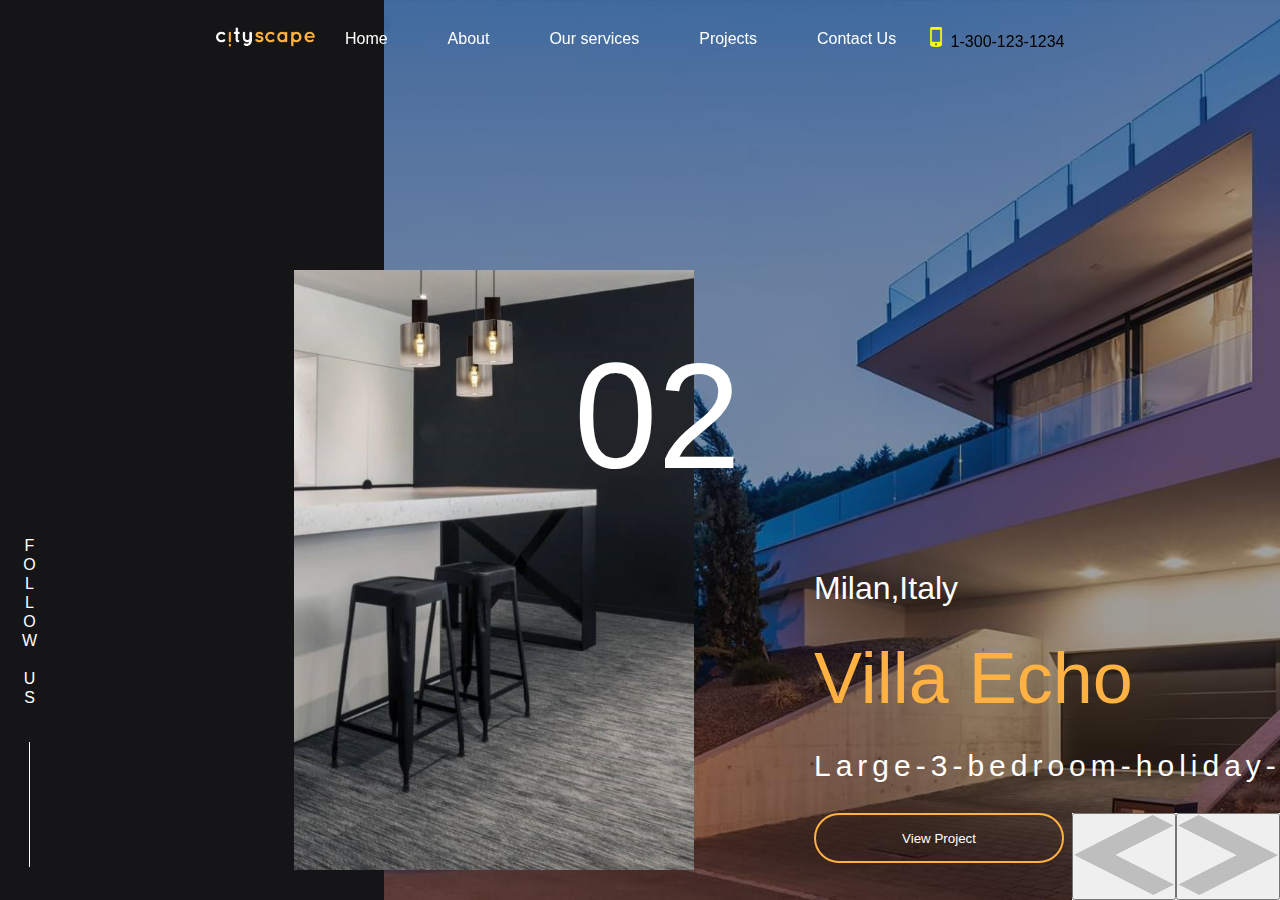
<file: Page 3/page3.html>
<!DOCTYPE html>
<html lang="en">
<head>
    <meta charset="UTF-8">
    <meta name="viewport" content="width=device-width, initial-scale=1.0">
    <title>Page3</title>
    <link rel="stylesheet" href="./style3.css">
    <link rel="stylesheet" href="https://cdnjs.cloudflare.com/ajax/libs/font-awesome/6.5.1/css/all.min.css" integrity="sha512-DTOQO9RWCH3ppGqcWaEA1BIZOC6xxalwEsw9c2QQeAIftl+Vegovlnee1c9QX4TctnWMn13TZye+giMm8e2LwA==" crossorigin="anonymous" referrerpolicy="no-referrer" />
</head>
<body>
    <div id="container">
        <!--header portion started-->
        <header class="header">
            
            
            <!--nav started-->
            <nav>
                <div class="binding">
                <div class="logo">
                    <img src="./logo.png" class="log">
                </div>
                <div class="navi">
                <ul>
                    <li class="navigation"><a href="#">Home</a></li>
                    <li class="navigation"><a href="#">About</a></li>
                    <li class="navigation"><a href="#">Our services</a></li>
                    <li class="navigation"><a href="#">Projects</a></li>
                    <li class="navigation"><a href="#">Contact Us</a></li>
                </ul>
            </div>
           
            <div class="phone">
                <img src="./phone.png" class="log">
                <p class="num">1-300-123-1234</p>
            </div>
        </div>
        </nav>
        <!--nav ended-->
            <!--header ended-->
        </header>
      <!--Main started-->
        <main class="main">
           <div class="binding1">
            <div class="lside">
                <div class="social">
                    <div class="follow"><p class="fol">FOLLOW US</p></div>
                    <div class="line"><img src="./vline.png"></div>
                    <div class="facebook"><i class="fa-brands fa-facebook"></i></div>
                    <div class="instagram"><i class="fa-brands fa-instagram"></i></div>
                    <div class="twitter"><i class="fa-brands fa-twitter"></i></div>

                </div>
                <div class="floating">
                    <img src="./chair.jpg" class="chair">
                    <p class="number">02</p>
                    <div class="villa">
                        <p class="milan">Milan,Italy</p>
                        <p class="echo">Villa Echo</p>
                        <p class="large">Large-3-bedroom-holiday-villa</p>
                        <button class="btn">View Project</button>
                    </div>
                </div>
            </div>
            <div class="rside">
               <div class="arrow">
                    <div class="larrow">
                        <button><img src="./leftarrow.png" class="arr"></button>
                    </div>
                    <div class="rarrow">
                        <button><img src="./rightarrow.png" class="arr"></button>
                    </div>
                    
               </div>
            </div>
        </div>
        </main>
        <!--main ended here-->
           
        </div>
        
    <script src="./script.js">
        
    </script>
</body>
</html>
</file>
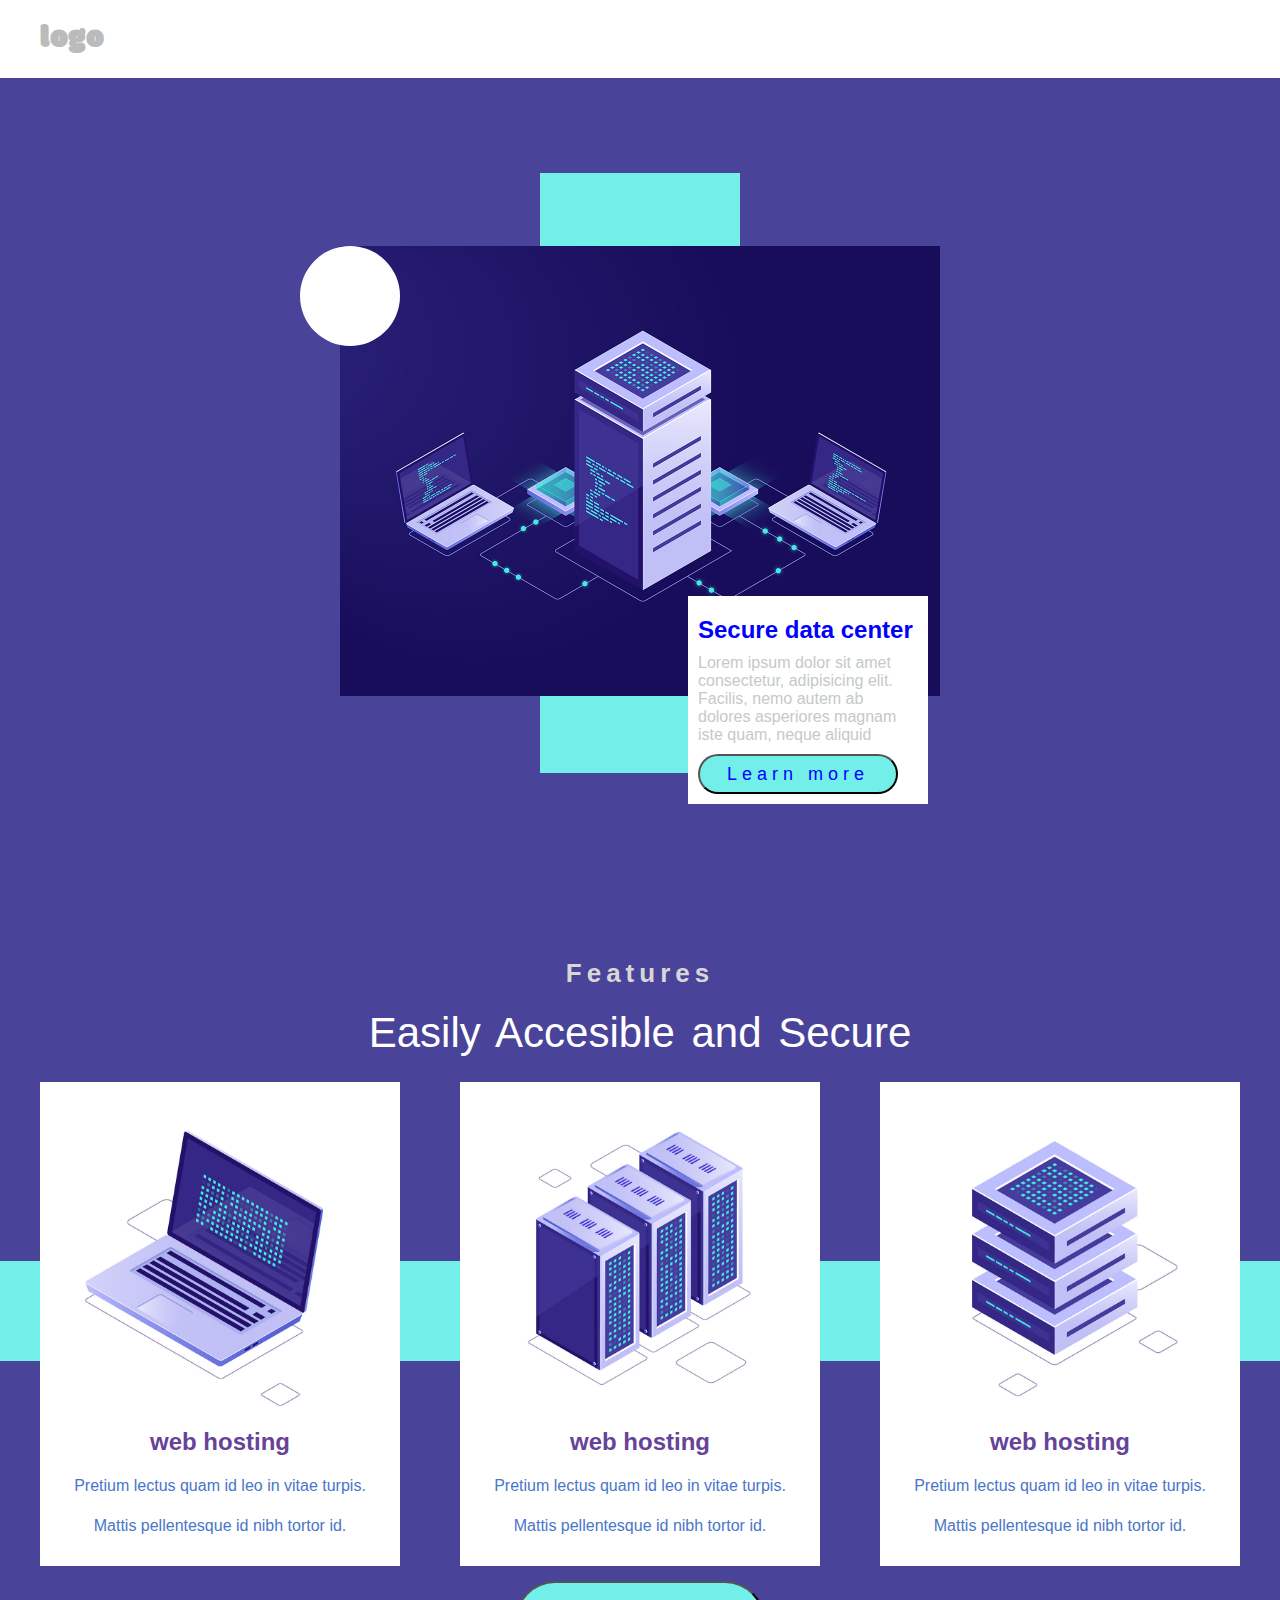
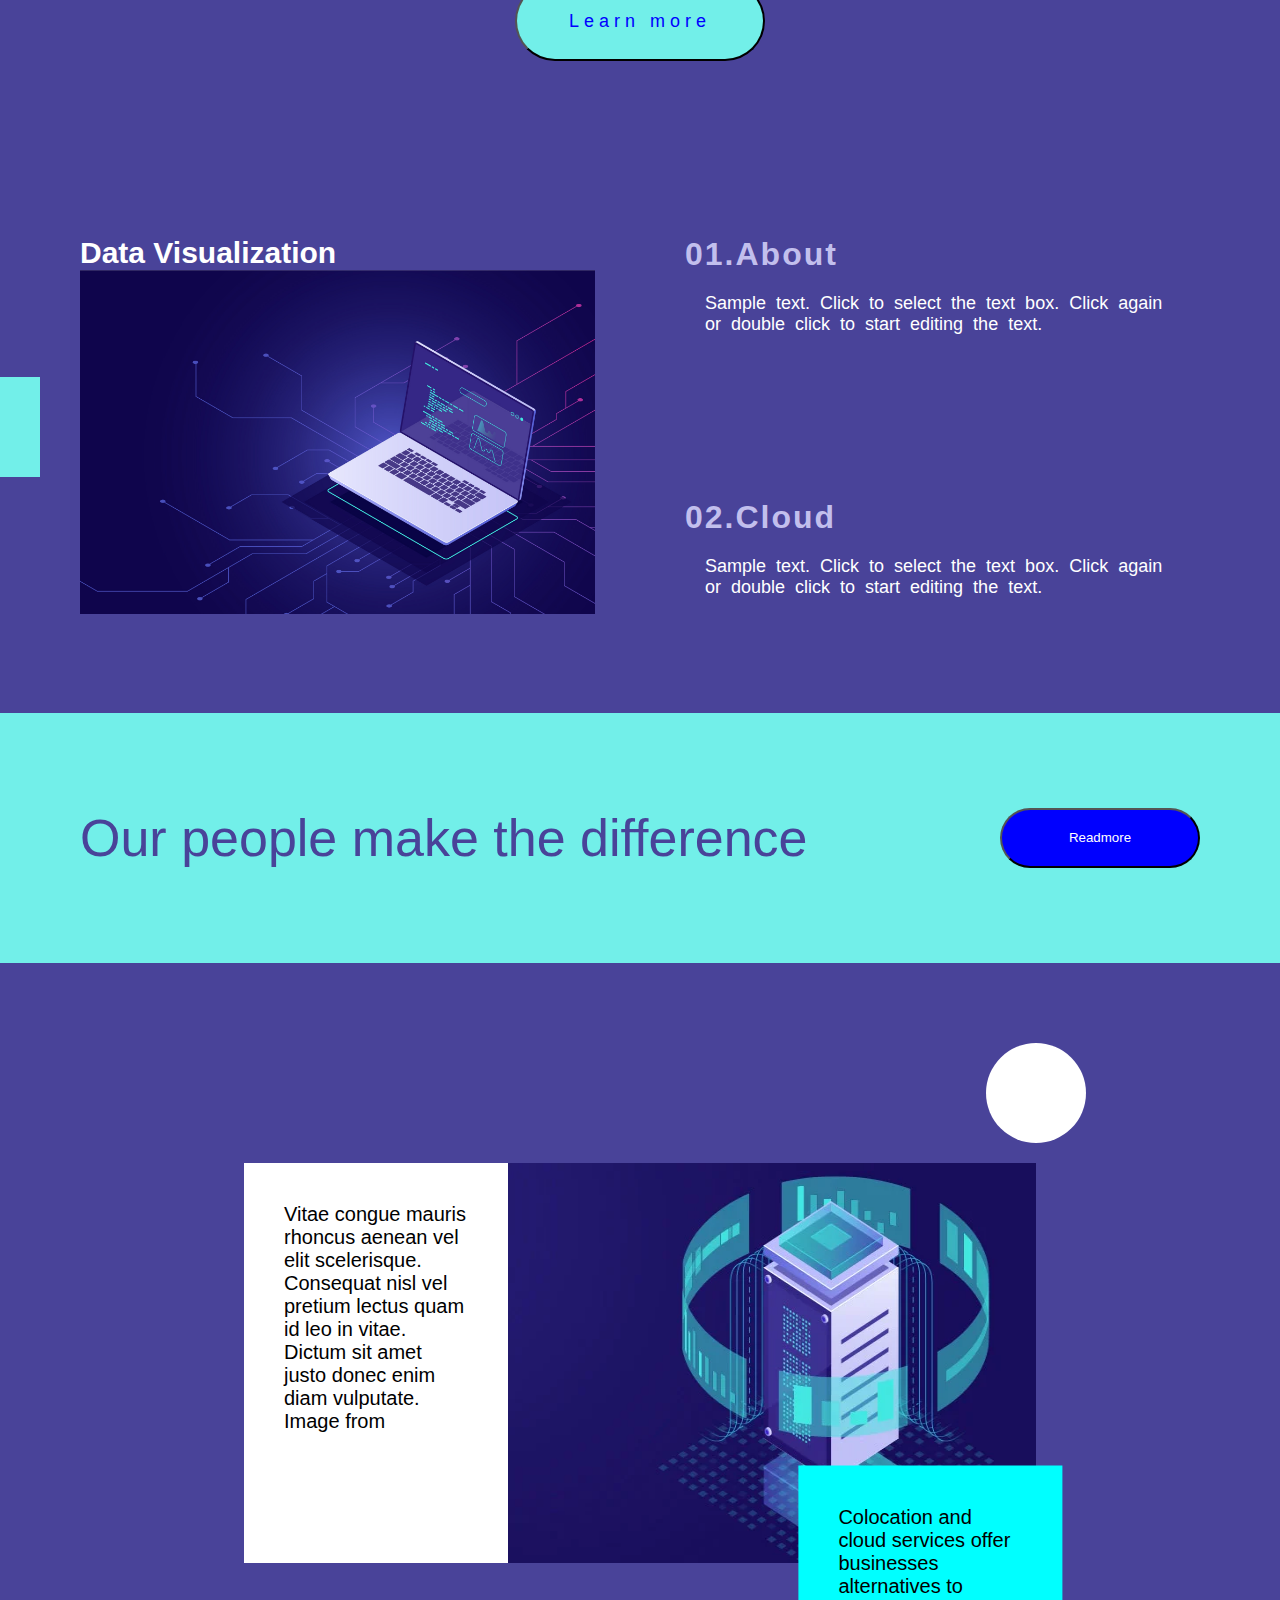
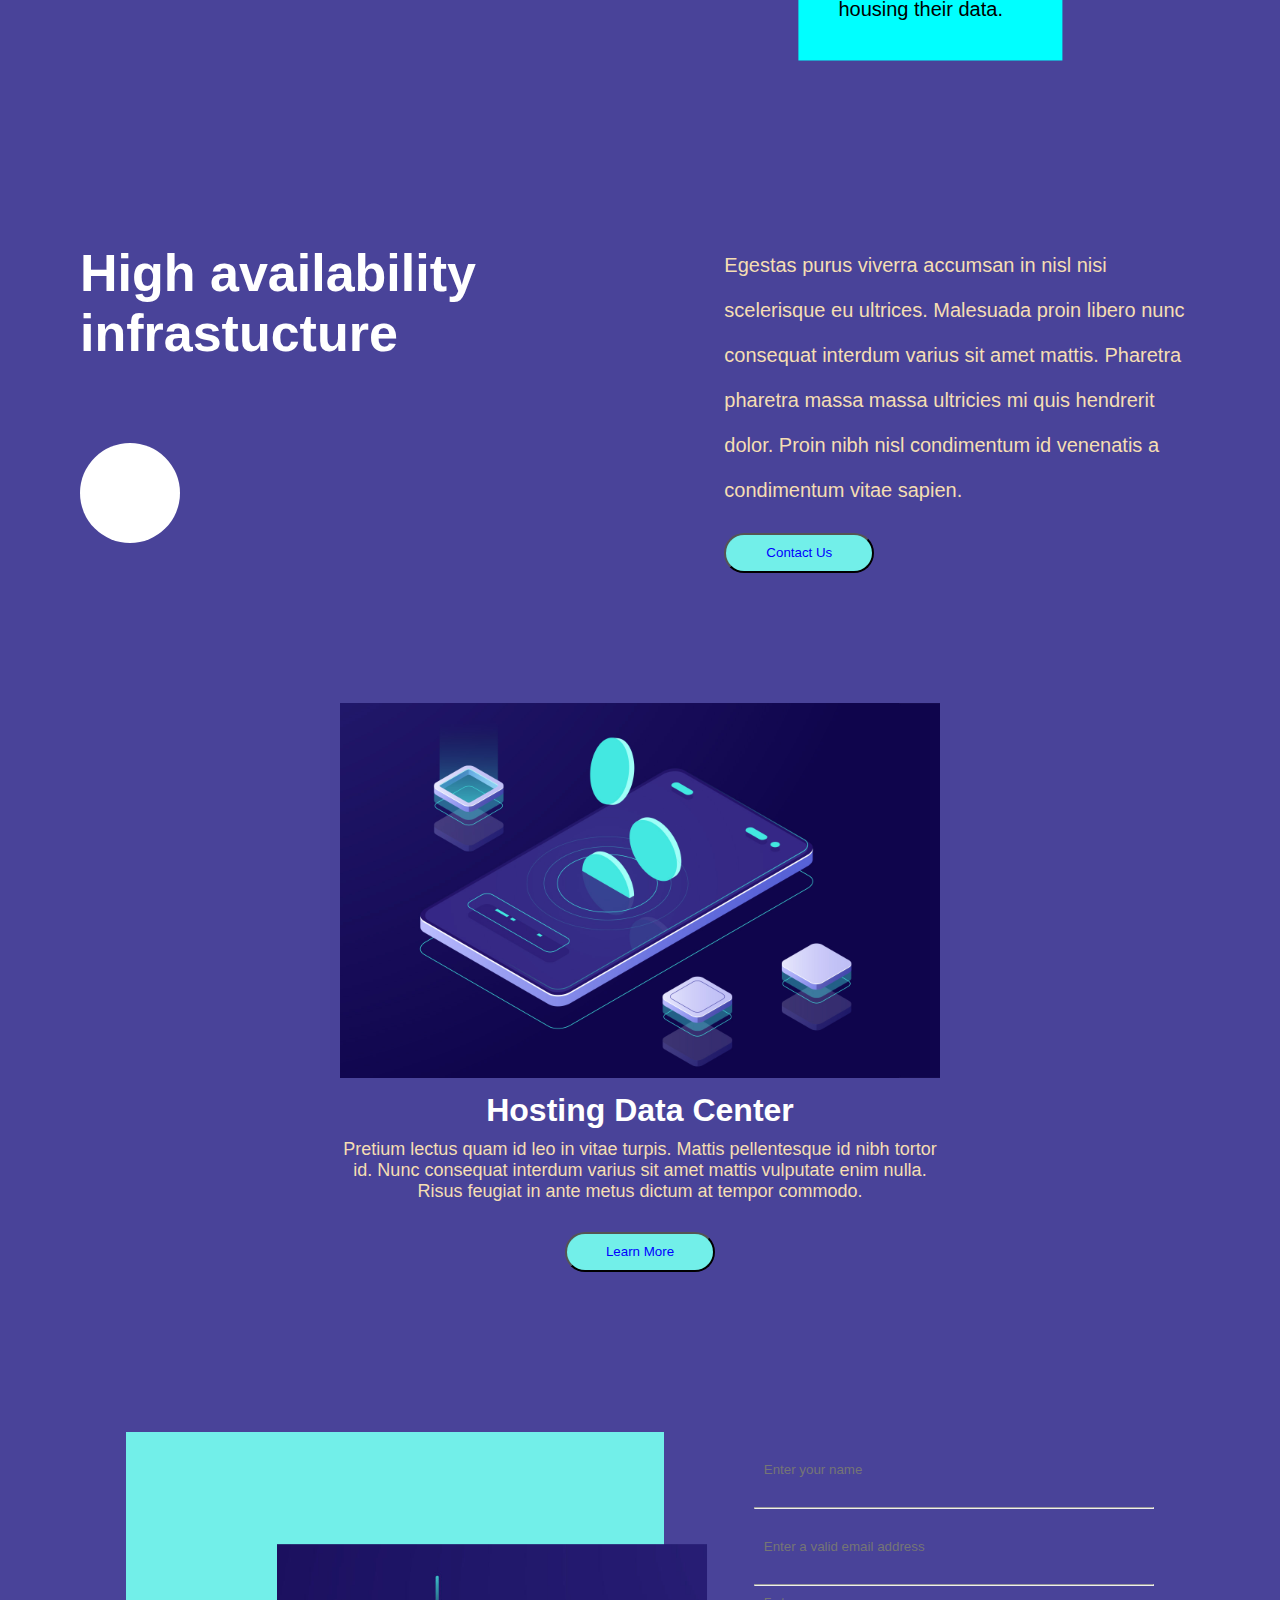
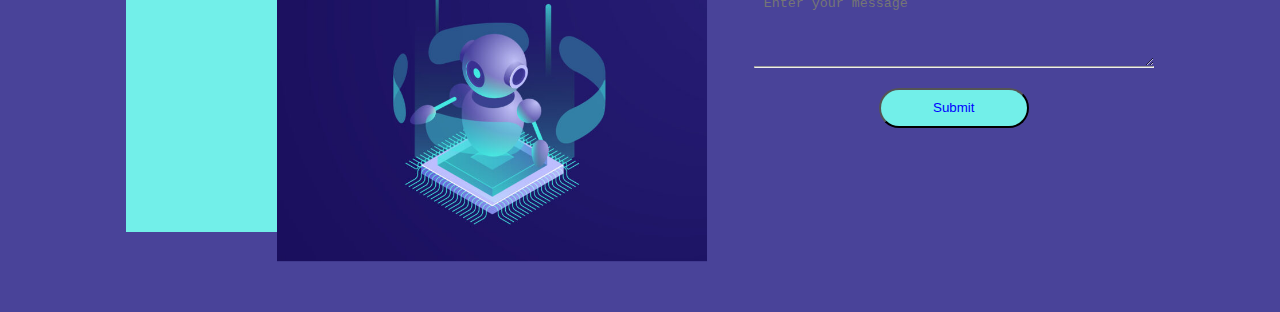
<file: Page4/page4.html>
<!DOCTYPE html>
<html lang="en">
<head>
    <meta charset="UTF-8">
    <meta name="viewport" content="width=device-width, initial-scale=1.0">
    <title>Page 4</title>
    <link rel="stylesheet" href="https://cdnjs.cloudflare.com/ajax/libs/font-awesome/6.5.1/css/all.min.css" integrity="sha512-DTOQO9RWCH3ppGqcWaEA1BIZOC6xxalwEsw9c2QQeAIftl+Vegovlnee1c9QX4TctnWMn13TZye+giMm8e2LwA==" crossorigin="anonymous" referrerpolicy="no-referrer" />
    <link rel="stylesheet" href="style4.css">
    <link href="https://fonts.googleapis.com/css2?family=Roboto+Serif:opsz@8..144&display=swap" rel="stylesheet">
    <link rel="preconnect" href="https://fonts.googleapis.com">
<link rel="preconnect" href="https://fonts.gstatic.com" crossorigin>
<link href="https://fonts.googleapis.com/css2?family=Modak&family=Roboto+Serif:opsz@8..144&display=swap" rel="stylesheet">
</head>
<body>
    <div id="content"><!--Designing starts from here-->
        <header class="header"><!--Header starts-->
            <div class="wrapper"><!--Wrapping done here-->
                <div class="logo">
                    <p class="logo">logo</p>
                </div>
                <nav><!--Designing of nav bar starts from here-->
                    <ul>
                        <li><a href="#" class="hi"><i class="fa-solid fa-bars"></i></a></li>
                        <li><a href="#"><i class="fa-brands fa-facebook"></i></a></li>
                        <li><a href="#"><i class="fa-brands fa-twitter"></i></a></li>
                        <li><a href="#"><i class="fa-brands fa-instagram"></i></a></li>
                    </ul>
                </nav><!--Designing of nav bar ends here-->
            </div>
        </header><!--Ending of header portion-->
        <div class="page1"><!--Designing of portion 1 starts from here-->
            <div class="wrapper1"><!--wrapping done-->
                <main class="image1"><!--main starts-->
                    <img src="./dfsfdsf.jpg" class="img1">
                    <div class="circle">

                    </div>
                    <section class="secure"><!--Section starts-->
                        <h2 class="heading">Secure data center</h2>
                        <p class="content">Lorem ipsum dolor sit amet consectetur, adipisicing elit. Facilis, nemo autem ab dolores asperiores magnam iste quam, neque aliquid </p>
                        <button class="btn1">Learn more</button>
                    </section><!--Section ends-->
                </main><!--main ends-->
                <div class="bluebox">
                   
                    </div>
                </div>
                
            </div><!--Designing of portion 1 ends here-->
            

            <div class="page2"><!--Designing of portion 2 starts from here-->
                <h2 class="head2">Features</h2>
                <p class="con2">Easily Accesible and Secure</p>
                <div class="vlayer"></div>
                <div class="p2n">
                <div class="wrapper2"><!--wrapping done here-->
                    
                        <div class="p2con">
                            <!-- <p>Features</p>
                            <p>Easily accesible</p> -->
                       
                    
                        
                            <div class="box">
                                <img src="./1.jpg" class="p2img">
                                <h2 class="boxhead">web hosting</h2>
                                <p class="con">Pretium lectus quam id leo in vitae turpis. Mattis pellentesque id nibh tortor id.</p>
                            </div>
                            <div class="box">
                                <img src="./2.jpg" class="p2img">
                                <h2 class="boxhead">web hosting</h2>
                                <p class="con">Pretium lectus quam id leo in vitae turpis. Mattis pellentesque id nibh tortor id.</p>
                            </div>
                            <div class="box">
                                <img src="./3.jpg" class="p2img">
                                <h2 class="boxhead">web hosting</h2>
                                <p class="con">Pretium lectus quam id leo in vitae turpis. Mattis pellentesque id nibh tortor id.</p>
                            </div>
                        
                    </div>
                
               
                
            </div>
            
        </div>
        <button class="btn2">Learn more</button>
        </div><!--Designing of portion 2 ends gere-->

        <!--part 3-->
        <div class="page3"><!--designing of portion 3 starts from here-->
            <div class="hline"></div>

            
            <div class="wrapper3"><!--wrapping done here-->
                
                <div class="image">
                    <h2 class="Data">Data Visualization</h2>
                    <img src="./1055-Converted.jpg">
                </div>
                <main class="content3">
                    <section class="box1">
                        <h1 class="head4">
                            01.About
                        </h1>
                        <p class="con3">Sample text. Click to select the text box. Click again or double click to start editing the text.</p>
                    </section>
                    
                    <section class="box2">
                        <h1 class="head4">
                            02.Cloud
                        </h1>
                        <p class="con3">Sample text. Click to select the text box. Click again or double click to start editing the text.</p>
                    </section>
                    
                </main>
            </div>
        </div>
        <!--part 3 ends here-->
        <!--part4 starts from here-->
        <div class="vlayer2">
            <div class="page4">
                <div class="wrapper4"><!--wrapping done here-->
                    <div class="con4">
                        <p class="con4">Our people make the difference</p>
                    <button class="btn4">Readmore</button>
                    </div>
                    
                </div>
            </div>
        </div><!--part4 ends here-->

        <div class="page5"><!--page 5 starts from here-->
            <div class="wrapper5"><!--wrapping done here-->
                <main class="con5">
                    <div class="art5">
                        <p>Vitae congue mauris rhoncus aenean vel elit scelerisque. Consequat nisl vel pretium lectus quam id leo in vitae. Dictum sit amet justo donec enim diam vulputate. 

                            Image from </p>
                    </div>
                    <div class="pic5">
                        <img src="./image-blog-how-to-extend-isc-dhcp-to-serve-over-14-1-million-ips.webp">
                        <div class="artpic5">
                            <p>
                                Colocation and cloud services offer businesses alternatives to housing their data.
                            </p>
                        </div>
                        <div class="circle5">

                        </div>
                    </div>
                </main>
            </div>

        </div><!--page 5 ends here-->
        
        <div class="page6"><!--page 6 starts from here-->
            <div class="wrapper6">
                <div class="content6">
                    <div class="head6">
                        <h1>High availability infrastucture</h1>
                        <div class="circle6">
                        
                        </div>
                    </div>
                    
                    <div class="article6">
                        <p>
                            Egestas purus viverra accumsan in nisl nisi scelerisque eu ultrices. Malesuada proin libero nunc consequat interdum varius sit amet mattis. Pharetra pharetra massa massa ultricies mi quis hendrerit dolor. Proin nibh nisl condimentum id venenatis a condimentum vitae sapien. 
                        </p>
                        <button class="btn6">Contact Us</button>
                    </div>
                </div>
            </div>

        </div><!--page6 ends here-->
      
      <div class="page7"><!--page 7 starts from here-->
        <div class="wrapper6">
           
            <div class="img7">
                <img src="./xsx.jpg">
                <h1 class="head7">Hosting Data Center</h1>
                <p class="con7">Pretium lectus quam id leo in vitae turpis. Mattis pellentesque id nibh tortor id. Nunc consequat interdum varius sit amet mattis vulputate enim nulla. Risus feugiat in ante metus dictum at tempor commodo.</p>
                <button class="btn6">Learn More</button>
            </div>
        </div>

      </div>  <!--page 7 ends here-->


      <div class="page8"><!--page8 starts from here-->
        <div class="wrapper6"><!--wrapping done-->
            <div class="con8">
                <div class="img8">
                    <div class="imgg8">
                        <img src="./a.i-bot-developer--750x554.jpg">
                    </div>
                </div>
                <div class="input8">
                    <input type="text" placeholder="Enter your name">
                    <hr>
                    <input type="text" placeholder="Enter a valid email address">
                    <hr>
                    <textarea rows="4" cols="50" placeholder="Enter your message"></textarea>
                    <hr>
                    <button class="btn8">Submit</button>
                </div>
            </div>
        </div>

      </div><!--page 8 ends here-->
        
    </div>

</body>
</html>
</file>
<file: page5/style.css>
*{
    margin:0;
    padding: 0;
    box-sizing: border-box;
}
@font-face {
    font-family: Space_Grotesk;
    src: url(./Space_Grotesk/static/SpaceGrotesk-SemiBold.ttf);
}
body{
    font-size:16px;
    font-family:Space_Grotesk ;
}
.wrapper{
    max-width:1400px;
    margin:0 auto;
    width:100%;
}
.wrapper1{
    max-width:1400px;
    margin:0 auto;
    width:100%;
    position: relative;
}
.overlay{
    position:absolute;
    top:0;
    left:0;
    background-color: white;
    visibility: hidden;
    padding:20px;
    width:20%;
    
}
.overlay2{
    position:absolute;
    top:0;
    left:26%;
    background-color: white;
    visibility: hidden;
    padding:20px;
    width:20%;
    

}

.flex{
    display:flex;
    gap: 20px;
    flex-wrap: wrap;
}
.flex-aligncenter{
    display:flex;
    align-items: center;
    flex-wrap: wrap;
}
.flex-center{
    display:flex;
    justify-content: center;
    flex-wrap: wrap;
}

.flex-spacebetween{
    display: flex;
    justify-content: space-between;
    flex-wrap: wrap;
}
.header1{
    padding:25px 0;
    border-bottom: 1px solid rgb(205, 205, 234);
}
.scratch{
    color:rgb(157, 156, 156);
}
.blue{
    color:#179ebe;
}
.black{
    background-color: black;
}

nav li{
    display: inline;
    color:none;
    list-style-type:none;
}
nav a{
    text-decoration: none;
    
}
nav ul{
    display: flex;
    justify-content: space-between;
    gap:40px;
}
nav{
    padding:25px 0;
}


.banner{
    background-image: url(./your-health.jpg);
    background-repeat: no-repeat;
    background-size: cover;
    
}
.lcontent{
    width:40%
}
.rcontent{
    width:25%;
    background-color: white;
    /* padding-top: 35px; */
}
.padding-topdown{
    padding:50px 0;
    
}
.flex-column{
    display: flex;
    flex-direction: column;
    gap:40px;
    /* flex-wrap: wrap; */
}
.padding-lr{
    padding:0 50px;
}
.ad{
    background-color: #13353f;
    padding:20px;
    width:100%;
}
.center{
    display:flex;
    justify-content: center;
}
.primary-btn{
    width:100px;
    height:50px;
    border-top-right-radius: 25px;
    border-top-left-radius: 25px;
    border-bottom-left-radius: 25px;
    border-bottom-right-radius:25px ;
    padding:10px;
}
.btn{
    padding:20px 0;
}
.borderbottom{
    border-bottom: 0.5px solid #e3eaf4 ;
    
}
.padding-feature{
    padding:20px;
}
.heading{
    font-size: 52px;
    color: #1797b1;
}
.para{
    margin:20px 0 40px 0;
    font-size: 22px;
    color:#13353f;
}
.download{
    display:flex;
    
}
.orange{
    color:#ff6a13;
    font-size: 22px;
    font-weight: 600;
}
.rightcon{
    font-size: 28px;
    color:#1797b1;
}
.orange-back{
    background-color: #ff6a13;
}
.white{
    color:#fbfcfc;
}
nav .wrapper{
    position: relative;
}
.search{
    position: absolute;
    width:100%;
    visibility: hidden;
}
input{
    width:85%;
}
.cross:hover{
    cursor: pointer;
}
.search-icon:hover{
    cursor: pointer;

}
@media screen and (max-width:500px) {
    .wrapper{
        max-width: 500px;
        width:100%;
        margin: 0 auto;
    }
    .wrapper1{
        max-width: 500px;
        width:100%;
        margin: 0 auto;
    }
    .download{
        flex-wrap: wrap;
        justify-content: center;
        
    }
    .lcontent{
        width:100%;
        justify-content: center;
    }
    .ad{
        width: 100%;
    }
    .rcontent{
        width:100%;
    }
}
</file>
<file: Page 3/style3.css>
*{
    margin:0;
    padding:0;
    box-sizing: border-box;
}
.binding{
    display: flex;
    justify-content: space-between;
    max-width: 1600px;
    width: 100%;
    align-items: center;
}
.wrapper{
    max-width: 1600px;
    width:100%;
    margin: 0 auto;
}
body{
    font-family: roboto,sans-serif;
}
.navigation {
    list-style-type: none;
    text-decoration: none;
    display: inline-block;
    padding: 30px;
}
a:hover{
    color:#ffb142;
    
}
a{
    transition:all 0.6s ease;
}
.header{
    display: flex;
    justify-content: center;
    align-items: center;
    position: fixed;
    width:100%;
    z-index: 5;
}
nav a{
    text-decoration: none;
    color: white;
}
  ul{
    display: flex;
    justify-content: space-between;
    align-items: center;
} 
.logo{
    display: inline-block;
}
.num{
    display:inline-block;
}
.log{
    height:20px;
}
/*nav ends gere*/


.main{
    display:flex;
    justify-content: center;
}
.binding1{
    /* display: flex;
    justify-content: space-between;
    align-items: center; */
    max-width: 1600px;
    width:100%;
    display: flex;
    justify-content: center;
}
.lside{
    width:30%;
    height:900px;
    background-color:#151517;
    position: relative;
}
.rside{
    background-image:url(./bg1.jpg);
    width:70%;
    background-size: cover;
    height:900px;
    position: relative;
    z-index:1;
}
.floating{
    position: absolute;
    background-size: cover;
    object-fit: cover;
    width: 400px;
    height: 600px;
    z-index:5;
    top: 30%;
    left: 100%;
    transform: translate(-5%,-10%);
    transform: translateX(-90px);
}

.chair{
    width:100%;
    height: 100%;
}
.number{
    font-size: 150px;
    position: absolute;
    top: 10%;
    /* z-index: 5; */
    left: 70%;
    color: white;
}
/*lside starts*/
.social{
    position:absolute;
    bottom:0;
/* background-color: white; */
}
.fol{
    writing-mode: vertical-lr;
    text-orientation: upright;
    letter-spacing: 2px;
}
.facebook{
    margin:20px;
}
.instagram{
    margin:20px;

}
.twitter{
    margin:20px;
}
.line{
    margin:20px;
}
i{
    width:50px;
    height: 50px;
    color: white;
}
i:hover{
    color:#ffb142;
    cursor: pointer;
}
.follow{
    color:white;
    margin: 20px;
}
/* rside starts here*/

.villa{
    position: absolute;
    top: 50%;
    left: 130%;
    
}
.milan{
    font-size: 32px;
    font-family: roboto,sans-serif;
    color: white;
    margin-bottom: 30px;
}
.echo{
    font-size: 72px;
    font-family: roboto,sans-serif;
    color:#ffb142;
    margin-bottom: 30px;
    margin-top: 30px;
    width: 550px;
}
.large{
    font-size:30px;
    font-family: roboto,sans-serif;
    color:white;
    /* margin-bottom: 30px; */
    margin-top: 30px;
    letter-spacing: 5px;
    letter-spacing: 5px;
}
.btn{
    width: 250px;
    height: 50px;
    border-bottom-left-radius: 25px;
    border-bottom-right-radius: 25px;
    border-top-left-radius: 25px;
    border-top-right-radius: 25px;
    background-color: transparent;
    border: 2px solid #ffb142;
    color: white;
    font-family: roboto,sans-serif;
    font-weight: 500;
    margin-top: 30px;
}
button:hover{
    background-color:#ffb142;
    
}
button{
    transition:all 0.6s ease;
    cursor: pointer;
}
.arr{
    width: 100px;
    height:80px;
   
}
.arrow{
    display:flex;
    position:absolute;
    bottom:0;
    right:0;
    justify-content: space-between;
}
.larrow{
    background-color:white;
}
.rarrow{
    background-color:white;
}
</file>
<file: Page4/style4.css>
*{
    margin:0;
    padding:0;
    box-sizing: border-box;
}
body{
    font-family: roboto,sans-serif;
}
.header{
    display: flex;
    justify-content: center;
}
.wrapper{
    max-width: 1200px;
    width: 100%;
    display: flex;
    justify-content: space-between;
    align-items: center;
    padding: 15px 0;
}
.wrapper ul {
    display: flex;
    gap: 35px;
}
.wrapper ul li{
    list-style: none;
}
.wrapper ul li a{
    text-decoration: none;
}
i{
    font-size: 20px;
}
.logo{
    font-family: modak,sans-serif;
    font-size: 32px;
    color: #bbbbbb;
}


/* page1 starts here*/

.page1{
    display: flex;
    justify-content: center;
    align-items: center;
    background-color: #494399;
    padding: 80px;
}
.bluebox{
    width: 200px;
    height: 600px;
    background-color: #72efe9;
    /* position: relative; */
    /* position: absolute; */
    top: 0;

}
.image1{
    position: absolute;
    top: 50%;
    transform: translateY(-50%);
}
.wrapper1{
    max-width: 1200px;
    width: 100%;
    position: relative;
    padding: 15px 0;
    display: flex;
    justify-content: center;
}
.img1{
    height:450px
}
.btn1{
    height: 40px;
    width: 200px;
    border-top-right-radius: 20px;
    border-top-left-radius: 20px;
    border-bottom-left-radius: 20px;
    border-bottom-right-radius: 20px;
    color: blue;
    letter-spacing: 5px;
    background-color: #72efe9;
    font-size: 18px;
}
.circle{
    border-radius: 50%;
    background-color: white;
    height: 100px;
    width: 100px;
    position: absolute;
    top: 0;
    transform: translateX(-40px);
}
.secure{
    width: 40%;
    /* height: 300px; */
    background-color: white;
    position: absolute;
    /* transform: translateX(400px); */
    /* transform: translateY(10px); */
    padding: 10px;
    left:50%;
    
    transform: translate(20%,-50%);
}
.heading{
    color: blue;
    font-family: sans-serif;
    margin:10px 0 10px 0;
}
.content{
    color: #c5c9c8;
    margin-bottom: 10px;;
}
.btn2{
    height: 80px;
    width: 250px;
    border-top-right-radius: 40px;
    border-top-left-radius: 40px;
    border-bottom-left-radius: 40px;
    border-bottom-right-radius: 40px;
    color: blue;
    letter-spacing: 5px;
    background-color: #72efe9;
    font-size: 18px;
}

/* page3 starts from here*/

.wrapper2{
    max-width: 1200px;
    width: 100%;
    position: relative;
    padding: 15px 0;
    display: flex;
    justify-content: center;
    z-index: 6;
}
.page2{
    /* display: flex; */
    /* justify-content: center; */
    /* align-items: center; */
    background-color: #494399;
    position: relative;
    text-align: center;
    padding-top: 80px;
    padding-bottom:80px;
    
}
.vlayer{
    height: 100px;
    width:100%;
    background-color: #72efe9;
    position: absolute;
    top:20%;
    z-index: 5;
    top:45%;
}
.box{
    width:30%;
    background-color: white;
    padding: 20px;
}
.p2img{
    width:100%;
}
.mainbox{
    display:flex;
    justify-content: center;
    align-items: center;
}
.p2con{
    display: flex;
    justify-content: space-between;
    gap: 25px;
}
.head2{
    left:50%;
    color: rgb(216, 215, 215);
    font-size: 26px;
    letter-spacing: 5px;
    font-family: sans-serif;
    /* margin:10px 0 10px 0; */
    padding: 10px;
}
.con2{
    color: white;
    font-size: 42px;
    word-spacing: 5px;
    font-family: sans-serif;
    padding: 10px;
}
.p2n{
    display: flex; 
     justify-content: center; 
     align-items: center;
    background-color: #494399;
    position: relative;
    text-align: center;
}
.boxhead{
    font-family: sans-serif;
    color: #664399;
    padding: 10px;
}
.con{
    color:#4976ca;
    font-family: sans-serif;
    line-height: 40px;

}

/* part 3 */

.page3{
    display: flex;
    justify-content: center;
    align-items: center;
    background-color:#494399;
    position: relative;
    padding: 80px;
}
.wrapper3{
    max-width: 1200px;
    width: 100%;
   
    padding: 15px 0;
    display: flex;
    justify-content:space-between;
    gap: 90px ;
}
.image{
    width:47%;
}
img{
    width:100%;
}
.content{
    display: flex;
    flex-direction: column;
    justify-content: space-around;
}
.hline{
    height: 100px;
    width:calc((100% - 1200px)/2);
    background-color: #72efe9;
    position: absolute;
    left:0;
   
}
.content3{
    display: flex;
    flex-direction: column;
    justify-content: space-between;
    width: 47%;
}
.Data{
    color:white;
    font-family: sans-serif;
    font-size: 30px;
}
.head4{
    color: #c2bfed;
    letter-spacing: 2px;
}
.con3{
    color:white;
    font-family: sans-serif;
    font-size:18px;
    word-spacing: 5px;
    padding: 20px;
}
/*page4 starts*/
.page4{
    display: flex;
    justify-content: center;
    align-items: center;
    background-color: #72efe9;
    /* height: 400px; */
    /* position: relative; */
    padding: 80px;
}
.wrapper4{
    max-width: 1200px;
    width: 100%;
    /* position: relative; */
    padding: 15px 0;
   
}
.con4{
    display: flex;
    justify-content:space-between;
}
.vlayer2{
    /* height: 100px; */
    width:100%;
    background-color: #72efe9;
    /* position: absolute; */
    top:20%;
    z-index: 5;
    top:45%;
}
.con4{
    font-size:52px;
    font-family: sans-serif;
    color:#494399;
}
.btn4{
    height: 60px;
    width: 200px;
    border-top-right-radius: 30px;
    border-top-left-radius: 30px;
    border-bottom-left-radius: 30px;
    border-bottom-right-radius: 30px;
    color: white;
    background-color: blue;
}
/*page5 starts*/

.page5{
    display: flex;
    justify-content: center;
    align-items: center;
    background-color:#494399;
    /* height: 400px; */
    /* position: relative; */
    padding: 200px;
}
.wrapper5{
    max-width: 1200px;
    width:100%;
    /* display:flex;
    justify-content:center;
    align-items: center; */
}
.con5{
    display: flex;
    justify-content: center;
    /* align-items: center; */
    height: 400px;

}
.art5{
    background-color: white;
    width: 30%;
    overflow: hidden;
}
.pic5{ 
    width: 60%;
    /* height: 90%; */
    position: relative;
} 
.artpic5{
    position: absolute;
    background-color: aqua;
    left: 50%;
    /* top: 0; */
    bottom: 0;
    transform: translate(10%, 50%);
}
.article5{
    width: 30%;
    height: 400px;
    background-color: wheat;
    /* padding: 60px; */
    /* position:relative; */
}
.page5 p{
    font-size: 20px;
    font-family: sans-serif;
    height:100%;
    padding: 40px;
}
.page5 img{
    height:100%;
    /* width:70%; */
}
.artcon{
    background-color: aquamarine;
    position: absolute;
    right: 0px;
    width: 40%;
    transform: translate(-0%, -40%);
    padding: 20px;
}
.circle5{
    border-radius: 50%;
    background-color: white;
    height: 100px;
    width: 100px;
    position: absolute;
    top: 0;
    right: 0;
    transform: translate(50%,-120%);
}
.page6{
    display: flex;
    justify-content: center;
    align-items: center;
    background-color:#494399;
    
    padding: 80px;
}
.wrapper6{
    max-width: 1200px;
    width:100%;
    
}
.content6{
    display: flex;
    justify-content: space-between;
    
    height: 300px 

}
.heading6{
    width: 48%;
    position: relative;
}
.article6{
    width: 48%;
    font-size: 20px;
    color: wheat;
    height: 100%;
    line-height: 45px;
}
.btn6{
    height: 40px;
    width: 150px;
    border-top-right-radius: 20px;
    border-top-left-radius: 20px;
    border-bottom-left-radius: 20px;
    border-bottom-right-radius: 20px;
    color: blue;
    background-color: #72efe9;
   
    margin-top: 20px;
}

.head6{
    font-size: 26px;
    color: white;
    position: relative;
}
.art6{
    font-size: 16px;
    color:rgb(210, 206, 206);
}

.circle6{
    border-radius: 50%;
    background-color: white;
    height: 100px;
    width: 100px;
    position: absolute;
    bottom: 0;
}
.vlayer1{
    height: 100px;
    width: 100%;
    background-color: #72efe9;
    position: absolute;
   
    z-index: 5;
    
}
.page7{
    display: flex;
    justify-content: center;
    align-items: center;
    background-color: #494399;
    
    padding: 80px;
}
.wrapper7{
    max-width: 1200px;
    width:100%;
    padding: 80px ;
}
.img7{
    margin: 0 auto;
    text-align: center;
    position: relative;
    width:600px;
}
.head7{
    color:white;
    margin-top: 10px;
    margin-bottom: 10px;
}
.con7{
    font-size: 18px;
    color:wheat;
    margin-bottom: 10px;
}
/* page 8 starts*/
.page8{
    display: flex;
    justify-content: center;
    align-items: center;
    background-color: #494399;
   
    padding: 80px;
}
.con8{
    display:flex;
    justify-content: center;
    align-items: center;
    gap:90px;
}
.img8{
    width: 48%;
    background-color: #72efe9;
    height: 400px;
    position: relative;
}
.imgg8{
    position: absolute;
    position: absolute;
    left: 20%;
    top: 20%;
    transform: translate(10%, 10%);
}
.input8{
    height: 400px;
}
input {
    background: #494399;
    border: none;
    position: relative;
    display: block;
    outline: none;
    width: 400px;
    height: 30p;
    margin-top: 20px;
    margin-bottom: 20px;
    
    padding: 10px;
     color:#f3eeee;
}

textarea{
    background: #494399;
    border: none;
    position: relative;
    display: block;
    outline: none;
    width: 400px;
    height: 30p;
    
    
    padding: 10px;
}
.btn8{
    
        height: 40px;
        width: 150px;
        border-top-right-radius: 20px;
        border-top-left-radius: 20px;
        border-bottom-left-radius: 20px;
        border-bottom-right-radius: 20px;
        color: blue;
        background-color: #72efe9;
       position: relative;
       left: 50%;
       transform: translateX(-50%);
        margin-top: 20px;
    }
</file>
